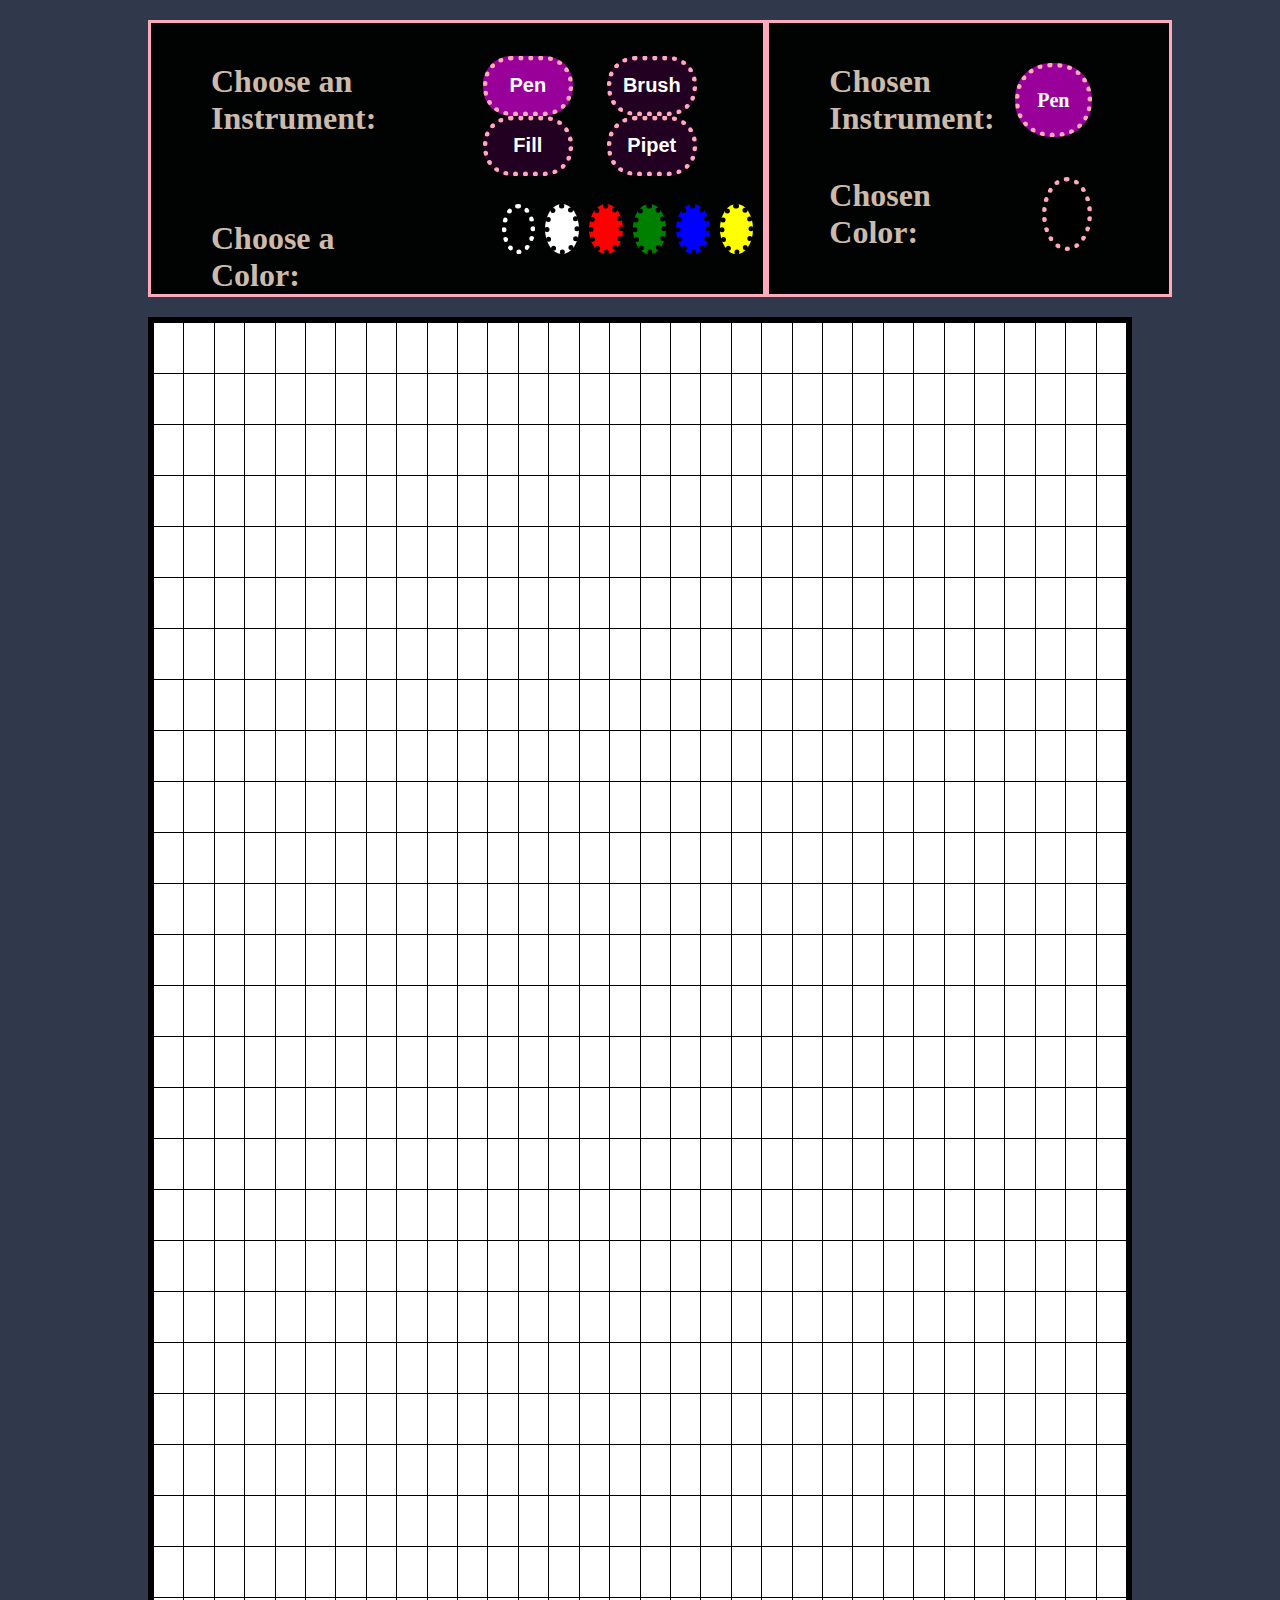
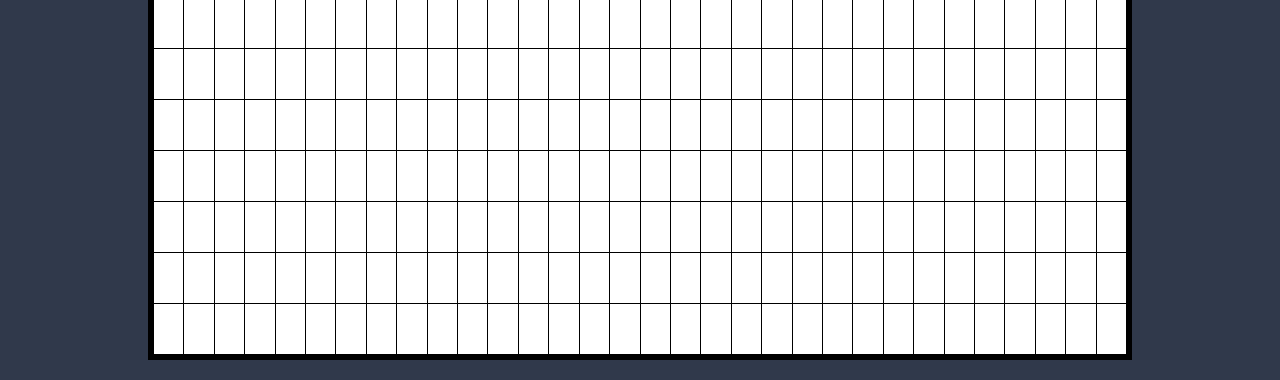
<file: webPaint/v1.0 (expanded)/index.html>
<!DOCTYPE html>
<html>
<head>
	<link rel="stylesheet" href="style.css">
  <script src="script.js"></script>
</head>
<body>
<div id="d0">
	<div id="d.row">
		<div id="d1">
		<div class="i.row">
			<h1>Choose an Instrument:</h1>
			<div id="instruments">
				<button
				id="Pen"
				onclick="Instrument.setInstrument('Pen')"
				class="Active">
					Pen
				</button>
				<button
				id="Brush"
				onclick="Instrument.setInstrument('Brush')"
				class="notActive">
					Brush
				</button>
				<button
				id="Fill"
				onclick="Instrument.setInstrument('Fill')"
				class="notActive">
					Fill
				</button>
				<button
				id="Pipet"
				onclick="Instrument.setInstrument('Pipet')"
				class="notActive">
					Pipet
				</button>
			</div>
		</div>
		<br>
		<div class="i.row">
			<h1>Choose a Color:</h1>
			<div id="palitra">
				<div class="color" 
					onclick="Instrument.setColor('black')" 
					style="background-color: black; border: 5px dotted white;"></div>
				<div class="color" 
					onclick="Instrument.setColor('white')" 
					style="background-color: white"></div>
				<div class="color" 
					onclick="Instrument.setColor('red')" 
					style="background-color: red"></div>
				<div class="color" 
					onclick="Instrument.setColor('green')" 
					style="background-color: green"></div>
				<div class="color" 
					onclick="Instrument.setColor('blue')" 
					style="background-color: blue"></div>
				<div class="color" 
					onclick="Instrument.setColor('yellow')" 
					style="background-color: yellow"></div>	
			</div>
		</div>
		</div>
		<div id="d2">
			<div id="indicators">
				<div class="i.col">
					<h1>Chosen Instrument:</h1>
					<span id="usingInstrument">Pen</span>
				</div>
				<div class="i.col">
					<h1>Chosen Color:</h1>
					<div style="background-color: black;" id="usingColor"></div>
				</div>
			</div>
		</div>
	</div>
</div>
	<div id="art">
		<div class="row">
			<div class="pixel" 
			onclick="Touch(this)" 
			style="background-color: white"></div>
			<div class="pixel" 
			onclick="Touch(this)" 
			style="background-color: white"></div>
			<div class="pixel" 
			onclick="Touch(this)" 
			style="background-color: white"></div>
			<div class="pixel" 
			onclick="Touch(this)" 
			style="background-color: white"></div>
			<div class="pixel" 
			onclick="Touch(this)" 
			style="background-color: white"></div>
			<div class="pixel" 
			onclick="Touch(this)" 
			style="background-color: white"></div>
			<div class="pixel" 
			onclick="Touch(this)" 
			style="background-color: white"></div>
			<div class="pixel" 
			onclick="Touch(this)" 
			style="background-color: white"></div>
			<div class="pixel" 
			onclick="Touch(this)" 
			style="background-color: white"></div>
			<div class="pixel" 
			onclick="Touch(this)" 
			style="background-color: white"></div>
			<div class="pixel" 
			onclick="Touch(this)" 
			style="background-color: white"></div>
			<div class="pixel" 
			onclick="Touch(this)" 
			style="background-color: white"></div>
			<div class="pixel" 
			onclick="Touch(this)" 
			style="background-color: white"></div>
			<div class="pixel" 
			onclick="Touch(this)" 
			style="background-color: white"></div>
			<div class="pixel" 
			onclick="Touch(this)" 
			style="background-color: white"></div>
			<div class="pixel" 
			onclick="Touch(this)" 
			style="background-color: white"></div>
			<div class="pixel" 
			onclick="Touch(this)" 
			style="background-color: white"></div>
			<div class="pixel" 
			onclick="Touch(this)" 
			style="background-color: white"></div>
			<div class="pixel" 
			onclick="Touch(this)" 
			style="background-color: white"></div>
			<div class="pixel" 
			onclick="Touch(this)" 
			style="background-color: white"></div>
			<div class="pixel" 
			onclick="Touch(this)" 
			style="background-color: white"></div>
			<div class="pixel" 
			onclick="Touch(this)" 
			style="background-color: white"></div>
			<div class="pixel" 
			onclick="Touch(this)" 
			style="background-color: white"></div>
			<div class="pixel" 
			onclick="Touch(this)" 
			style="background-color: white"></div>
			<div class="pixel" 
			onclick="Touch(this)" 
			style="background-color: white"></div>
			<div class="pixel" 
			onclick="Touch(this)" 
			style="background-color: white"></div>
			<div class="pixel" 
			onclick="Touch(this)" 
			style="background-color: white"></div>
			<div class="pixel" 
			onclick="Touch(this)" 
			style="background-color: white"></div>
			<div class="pixel" 
			onclick="Touch(this)" 
			style="background-color: white"></div>
			<div class="pixel" 
			onclick="Touch(this)" 
			style="background-color: white"></div>
			<div class="pixel" 
			onclick="Touch(this)" 
			style="background-color: white"></div>
			<div class="pixel" 
			onclick="Touch(this)" 
			style="background-color: white"></div>
		</div>
		<div class="row">
			<div class="pixel" 
			onclick="Touch(this)" 
			style="background-color: white"></div>
			<div class="pixel" 
			onclick="Touch(this)" 
			style="background-color: white"></div>
			<div class="pixel" 
			onclick="Touch(this)" 
			style="background-color: white"></div>
			<div class="pixel" 
			onclick="Touch(this)" 
			style="background-color: white"></div>
			<div class="pixel" 
			onclick="Touch(this)" 
			style="background-color: white"></div>
			<div class="pixel" 
			onclick="Touch(this)" 
			style="background-color: white"></div>
			<div class="pixel" 
			onclick="Touch(this)" 
			style="background-color: white"></div>
			<div class="pixel" 
			onclick="Touch(this)" 
			style="background-color: white"></div>
			<div class="pixel" 
			onclick="Touch(this)" 
			style="background-color: white"></div>
			<div class="pixel" 
			onclick="Touch(this)" 
			style="background-color: white"></div>
			<div class="pixel" 
			onclick="Touch(this)" 
			style="background-color: white"></div>
			<div class="pixel" 
			onclick="Touch(this)" 
			style="background-color: white"></div>
			<div class="pixel" 
			onclick="Touch(this)" 
			style="background-color: white"></div>
			<div class="pixel" 
			onclick="Touch(this)" 
			style="background-color: white"></div>
			<div class="pixel" 
			onclick="Touch(this)" 
			style="background-color: white"></div>
			<div class="pixel" 
			onclick="Touch(this)" 
			style="background-color: white"></div>
			<div class="pixel" 
			onclick="Touch(this)" 
			style="background-color: white"></div>
			<div class="pixel" 
			onclick="Touch(this)" 
			style="background-color: white"></div>
			<div class="pixel" 
			onclick="Touch(this)" 
			style="background-color: white"></div>
			<div class="pixel" 
			onclick="Touch(this)" 
			style="background-color: white"></div>
			<div class="pixel" 
			onclick="Touch(this)" 
			style="background-color: white"></div>
			<div class="pixel" 
			onclick="Touch(this)" 
			style="background-color: white"></div>
			<div class="pixel" 
			onclick="Touch(this)" 
			style="background-color: white"></div>
			<div class="pixel" 
			onclick="Touch(this)" 
			style="background-color: white"></div>
			<div class="pixel" 
			onclick="Touch(this)" 
			style="background-color: white"></div>
			<div class="pixel" 
			onclick="Touch(this)" 
			style="background-color: white"></div>
			<div class="pixel" 
			onclick="Touch(this)" 
			style="background-color: white"></div>
			<div class="pixel" 
			onclick="Touch(this)" 
			style="background-color: white"></div>
			<div class="pixel" 
			onclick="Touch(this)" 
			style="background-color: white"></div>
			<div class="pixel" 
			onclick="Touch(this)" 
			style="background-color: white"></div>
			<div class="pixel" 
			onclick="Touch(this)" 
			style="background-color: white"></div>
			<div class="pixel" 
			onclick="Touch(this)" 
			style="background-color: white"></div>
		</div>
		<div class="row">
			<div class="pixel" 
			onclick="Touch(this)" 
			style="background-color: white"></div>
			<div class="pixel" 
			onclick="Touch(this)" 
			style="background-color: white"></div>
			<div class="pixel" 
			onclick="Touch(this)" 
			style="background-color: white"></div>
			<div class="pixel" 
			onclick="Touch(this)" 
			style="background-color: white"></div>
			<div class="pixel" 
			onclick="Touch(this)" 
			style="background-color: white"></div>
			<div class="pixel" 
			onclick="Touch(this)" 
			style="background-color: white"></div>
			<div class="pixel" 
			onclick="Touch(this)" 
			style="background-color: white"></div>
			<div class="pixel" 
			onclick="Touch(this)" 
			style="background-color: white"></div>
			<div class="pixel" 
			onclick="Touch(this)" 
			style="background-color: white"></div>
			<div class="pixel" 
			onclick="Touch(this)" 
			style="background-color: white"></div>
			<div class="pixel" 
			onclick="Touch(this)" 
			style="background-color: white"></div>
			<div class="pixel" 
			onclick="Touch(this)" 
			style="background-color: white"></div>
			<div class="pixel" 
			onclick="Touch(this)" 
			style="background-color: white"></div>
			<div class="pixel" 
			onclick="Touch(this)" 
			style="background-color: white"></div>
			<div class="pixel" 
			onclick="Touch(this)" 
			style="background-color: white"></div>
			<div class="pixel" 
			onclick="Touch(this)" 
			style="background-color: white"></div>
			<div class="pixel" 
			onclick="Touch(this)" 
			style="background-color: white"></div>
			<div class="pixel" 
			onclick="Touch(this)" 
			style="background-color: white"></div>
			<div class="pixel" 
			onclick="Touch(this)" 
			style="background-color: white"></div>
			<div class="pixel" 
			onclick="Touch(this)" 
			style="background-color: white"></div>
			<div class="pixel" 
			onclick="Touch(this)" 
			style="background-color: white"></div>
			<div class="pixel" 
			onclick="Touch(this)" 
			style="background-color: white"></div>
			<div class="pixel" 
			onclick="Touch(this)" 
			style="background-color: white"></div>
			<div class="pixel" 
			onclick="Touch(this)" 
			style="background-color: white"></div>
			<div class="pixel" 
			onclick="Touch(this)" 
			style="background-color: white"></div>
			<div class="pixel" 
			onclick="Touch(this)" 
			style="background-color: white"></div>
			<div class="pixel" 
			onclick="Touch(this)" 
			style="background-color: white"></div>
			<div class="pixel" 
			onclick="Touch(this)" 
			style="background-color: white"></div>
			<div class="pixel" 
			onclick="Touch(this)" 
			style="background-color: white"></div>
			<div class="pixel" 
			onclick="Touch(this)" 
			style="background-color: white"></div>
			<div class="pixel" 
			onclick="Touch(this)" 
			style="background-color: white"></div>
			<div class="pixel" 
			onclick="Touch(this)" 
			style="background-color: white"></div>
		</div>
		<div class="row">
			<div class="pixel" 
			onclick="Touch(this)" 
			style="background-color: white"></div>
			<div class="pixel" 
			onclick="Touch(this)" 
			style="background-color: white"></div>
			<div class="pixel" 
			onclick="Touch(this)" 
			style="background-color: white"></div>
			<div class="pixel" 
			onclick="Touch(this)" 
			style="background-color: white"></div>
			<div class="pixel" 
			onclick="Touch(this)" 
			style="background-color: white"></div>
			<div class="pixel" 
			onclick="Touch(this)" 
			style="background-color: white"></div>
			<div class="pixel" 
			onclick="Touch(this)" 
			style="background-color: white"></div>
			<div class="pixel" 
			onclick="Touch(this)" 
			style="background-color: white"></div>
			<div class="pixel" 
			onclick="Touch(this)" 
			style="background-color: white"></div>
			<div class="pixel" 
			onclick="Touch(this)" 
			style="background-color: white"></div>
			<div class="pixel" 
			onclick="Touch(this)" 
			style="background-color: white"></div>
			<div class="pixel" 
			onclick="Touch(this)" 
			style="background-color: white"></div>
			<div class="pixel" 
			onclick="Touch(this)" 
			style="background-color: white"></div>
			<div class="pixel" 
			onclick="Touch(this)" 
			style="background-color: white"></div>
			<div class="pixel" 
			onclick="Touch(this)" 
			style="background-color: white"></div>
			<div class="pixel" 
			onclick="Touch(this)" 
			style="background-color: white"></div>
			<div class="pixel" 
			onclick="Touch(this)" 
			style="background-color: white"></div>
			<div class="pixel" 
			onclick="Touch(this)" 
			style="background-color: white"></div>
			<div class="pixel" 
			onclick="Touch(this)" 
			style="background-color: white"></div>
			<div class="pixel" 
			onclick="Touch(this)" 
			style="background-color: white"></div>
			<div class="pixel" 
			onclick="Touch(this)" 
			style="background-color: white"></div>
			<div class="pixel" 
			onclick="Touch(this)" 
			style="background-color: white"></div>
			<div class="pixel" 
			onclick="Touch(this)" 
			style="background-color: white"></div>
			<div class="pixel" 
			onclick="Touch(this)" 
			style="background-color: white"></div>
			<div class="pixel" 
			onclick="Touch(this)" 
			style="background-color: white"></div>
			<div class="pixel" 
			onclick="Touch(this)" 
			style="background-color: white"></div>
			<div class="pixel" 
			onclick="Touch(this)" 
			style="background-color: white"></div>
			<div class="pixel" 
			onclick="Touch(this)" 
			style="background-color: white"></div>
			<div class="pixel" 
			onclick="Touch(this)" 
			style="background-color: white"></div>
			<div class="pixel" 
			onclick="Touch(this)" 
			style="background-color: white"></div>
			<div class="pixel" 
			onclick="Touch(this)" 
			style="background-color: white"></div>
			<div class="pixel" 
			onclick="Touch(this)" 
			style="background-color: white"></div>
		</div>
		<div class="row">
			<div class="pixel" 
			onclick="Touch(this)" 
			style="background-color: white"></div>
			<div class="pixel" 
			onclick="Touch(this)" 
			style="background-color: white"></div>
			<div class="pixel" 
			onclick="Touch(this)" 
			style="background-color: white"></div>
			<div class="pixel" 
			onclick="Touch(this)" 
			style="background-color: white"></div>
			<div class="pixel" 
			onclick="Touch(this)" 
			style="background-color: white"></div>
			<div class="pixel" 
			onclick="Touch(this)" 
			style="background-color: white"></div>
			<div class="pixel" 
			onclick="Touch(this)" 
			style="background-color: white"></div>
			<div class="pixel" 
			onclick="Touch(this)" 
			style="background-color: white"></div>
			<div class="pixel" 
			onclick="Touch(this)" 
			style="background-color: white"></div>
			<div class="pixel" 
			onclick="Touch(this)" 
			style="background-color: white"></div>
			<div class="pixel" 
			onclick="Touch(this)" 
			style="background-color: white"></div>
			<div class="pixel" 
			onclick="Touch(this)" 
			style="background-color: white"></div>
			<div class="pixel" 
			onclick="Touch(this)" 
			style="background-color: white"></div>
			<div class="pixel" 
			onclick="Touch(this)" 
			style="background-color: white"></div>
			<div class="pixel" 
			onclick="Touch(this)" 
			style="background-color: white"></div>
			<div class="pixel" 
			onclick="Touch(this)" 
			style="background-color: white"></div>
			<div class="pixel" 
			onclick="Touch(this)" 
			style="background-color: white"></div>
			<div class="pixel" 
			onclick="Touch(this)" 
			style="background-color: white"></div>
			<div class="pixel" 
			onclick="Touch(this)" 
			style="background-color: white"></div>
			<div class="pixel" 
			onclick="Touch(this)" 
			style="background-color: white"></div>
			<div class="pixel" 
			onclick="Touch(this)" 
			style="background-color: white"></div>
			<div class="pixel" 
			onclick="Touch(this)" 
			style="background-color: white"></div>
			<div class="pixel" 
			onclick="Touch(this)" 
			style="background-color: white"></div>
			<div class="pixel" 
			onclick="Touch(this)" 
			style="background-color: white"></div>
			<div class="pixel" 
			onclick="Touch(this)" 
			style="background-color: white"></div>
			<div class="pixel" 
			onclick="Touch(this)" 
			style="background-color: white"></div>
			<div class="pixel" 
			onclick="Touch(this)" 
			style="background-color: white"></div>
			<div class="pixel" 
			onclick="Touch(this)" 
			style="background-color: white"></div>
			<div class="pixel" 
			onclick="Touch(this)" 
			style="background-color: white"></div>
			<div class="pixel" 
			onclick="Touch(this)" 
			style="background-color: white"></div>
			<div class="pixel" 
			onclick="Touch(this)" 
			style="background-color: white"></div>
			<div class="pixel" 
			onclick="Touch(this)" 
			style="background-color: white"></div>
		</div>
		<div class="row">
			<div class="pixel" 
			onclick="Touch(this)" 
			style="background-color: white"></div>
			<div class="pixel" 
			onclick="Touch(this)" 
			style="background-color: white"></div>
			<div class="pixel" 
			onclick="Touch(this)" 
			style="background-color: white"></div>
			<div class="pixel" 
			onclick="Touch(this)" 
			style="background-color: white"></div>
			<div class="pixel" 
			onclick="Touch(this)" 
			style="background-color: white"></div>
			<div class="pixel" 
			onclick="Touch(this)" 
			style="background-color: white"></div>
			<div class="pixel" 
			onclick="Touch(this)" 
			style="background-color: white"></div>
			<div class="pixel" 
			onclick="Touch(this)" 
			style="background-color: white"></div>
			<div class="pixel" 
			onclick="Touch(this)" 
			style="background-color: white"></div>
			<div class="pixel" 
			onclick="Touch(this)" 
			style="background-color: white"></div>
			<div class="pixel" 
			onclick="Touch(this)" 
			style="background-color: white"></div>
			<div class="pixel" 
			onclick="Touch(this)" 
			style="background-color: white"></div>
			<div class="pixel" 
			onclick="Touch(this)" 
			style="background-color: white"></div>
			<div class="pixel" 
			onclick="Touch(this)" 
			style="background-color: white"></div>
			<div class="pixel" 
			onclick="Touch(this)" 
			style="background-color: white"></div>
			<div class="pixel" 
			onclick="Touch(this)" 
			style="background-color: white"></div>
			<div class="pixel" 
			onclick="Touch(this)" 
			style="background-color: white"></div>
			<div class="pixel" 
			onclick="Touch(this)" 
			style="background-color: white"></div>
			<div class="pixel" 
			onclick="Touch(this)" 
			style="background-color: white"></div>
			<div class="pixel" 
			onclick="Touch(this)" 
			style="background-color: white"></div>
			<div class="pixel" 
			onclick="Touch(this)" 
			style="background-color: white"></div>
			<div class="pixel" 
			onclick="Touch(this)" 
			style="background-color: white"></div>
			<div class="pixel" 
			onclick="Touch(this)" 
			style="background-color: white"></div>
			<div class="pixel" 
			onclick="Touch(this)" 
			style="background-color: white"></div>
			<div class="pixel" 
			onclick="Touch(this)" 
			style="background-color: white"></div>
			<div class="pixel" 
			onclick="Touch(this)" 
			style="background-color: white"></div>
			<div class="pixel" 
			onclick="Touch(this)" 
			style="background-color: white"></div>
			<div class="pixel" 
			onclick="Touch(this)" 
			style="background-color: white"></div>
			<div class="pixel" 
			onclick="Touch(this)" 
			style="background-color: white"></div>
			<div class="pixel" 
			onclick="Touch(this)" 
			style="background-color: white"></div>
			<div class="pixel" 
			onclick="Touch(this)" 
			style="background-color: white"></div>
			<div class="pixel" 
			onclick="Touch(this)" 
			style="background-color: white"></div>
		</div>
		<div class="row">
			<div class="pixel" 
			onclick="Touch(this)" 
			style="background-color: white"></div>
			<div class="pixel" 
			onclick="Touch(this)" 
			style="background-color: white"></div>
			<div class="pixel" 
			onclick="Touch(this)" 
			style="background-color: white"></div>
			<div class="pixel" 
			onclick="Touch(this)" 
			style="background-color: white"></div>
			<div class="pixel" 
			onclick="Touch(this)" 
			style="background-color: white"></div>
			<div class="pixel" 
			onclick="Touch(this)" 
			style="background-color: white"></div>
			<div class="pixel" 
			onclick="Touch(this)" 
			style="background-color: white"></div>
			<div class="pixel" 
			onclick="Touch(this)" 
			style="background-color: white"></div>
			<div class="pixel" 
			onclick="Touch(this)" 
			style="background-color: white"></div>
			<div class="pixel" 
			onclick="Touch(this)" 
			style="background-color: white"></div>
			<div class="pixel" 
			onclick="Touch(this)" 
			style="background-color: white"></div>
			<div class="pixel" 
			onclick="Touch(this)" 
			style="background-color: white"></div>
			<div class="pixel" 
			onclick="Touch(this)" 
			style="background-color: white"></div>
			<div class="pixel" 
			onclick="Touch(this)" 
			style="background-color: white"></div>
			<div class="pixel" 
			onclick="Touch(this)" 
			style="background-color: white"></div>
			<div class="pixel" 
			onclick="Touch(this)" 
			style="background-color: white"></div>
			<div class="pixel" 
			onclick="Touch(this)" 
			style="background-color: white"></div>
			<div class="pixel" 
			onclick="Touch(this)" 
			style="background-color: white"></div>
			<div class="pixel" 
			onclick="Touch(this)" 
			style="background-color: white"></div>
			<div class="pixel" 
			onclick="Touch(this)" 
			style="background-color: white"></div>
			<div class="pixel" 
			onclick="Touch(this)" 
			style="background-color: white"></div>
			<div class="pixel" 
			onclick="Touch(this)" 
			style="background-color: white"></div>
			<div class="pixel" 
			onclick="Touch(this)" 
			style="background-color: white"></div>
			<div class="pixel" 
			onclick="Touch(this)" 
			style="background-color: white"></div>
			<div class="pixel" 
			onclick="Touch(this)" 
			style="background-color: white"></div>
			<div class="pixel" 
			onclick="Touch(this)" 
			style="background-color: white"></div>
			<div class="pixel" 
			onclick="Touch(this)" 
			style="background-color: white"></div>
			<div class="pixel" 
			onclick="Touch(this)" 
			style="background-color: white"></div>
			<div class="pixel" 
			onclick="Touch(this)" 
			style="background-color: white"></div>
			<div class="pixel" 
			onclick="Touch(this)" 
			style="background-color: white"></div>
			<div class="pixel" 
			onclick="Touch(this)" 
			style="background-color: white"></div>
			<div class="pixel" 
			onclick="Touch(this)" 
			style="background-color: white"></div>
		</div>
		<div class="row">
			<div class="pixel" 
			onclick="Touch(this)" 
			style="background-color: white"></div>
			<div class="pixel" 
			onclick="Touch(this)" 
			style="background-color: white"></div>
			<div class="pixel" 
			onclick="Touch(this)" 
			style="background-color: white"></div>
			<div class="pixel" 
			onclick="Touch(this)" 
			style="background-color: white"></div>
			<div class="pixel" 
			onclick="Touch(this)" 
			style="background-color: white"></div>
			<div class="pixel" 
			onclick="Touch(this)" 
			style="background-color: white"></div>
			<div class="pixel" 
			onclick="Touch(this)" 
			style="background-color: white"></div>
			<div class="pixel" 
			onclick="Touch(this)" 
			style="background-color: white"></div>
			<div class="pixel" 
			onclick="Touch(this)" 
			style="background-color: white"></div>
			<div class="pixel" 
			onclick="Touch(this)" 
			style="background-color: white"></div>
			<div class="pixel" 
			onclick="Touch(this)" 
			style="background-color: white"></div>
			<div class="pixel" 
			onclick="Touch(this)" 
			style="background-color: white"></div>
			<div class="pixel" 
			onclick="Touch(this)" 
			style="background-color: white"></div>
			<div class="pixel" 
			onclick="Touch(this)" 
			style="background-color: white"></div>
			<div class="pixel" 
			onclick="Touch(this)" 
			style="background-color: white"></div>
			<div class="pixel" 
			onclick="Touch(this)" 
			style="background-color: white"></div>
			<div class="pixel" 
			onclick="Touch(this)" 
			style="background-color: white"></div>
			<div class="pixel" 
			onclick="Touch(this)" 
			style="background-color: white"></div>
			<div class="pixel" 
			onclick="Touch(this)" 
			style="background-color: white"></div>
			<div class="pixel" 
			onclick="Touch(this)" 
			style="background-color: white"></div>
			<div class="pixel" 
			onclick="Touch(this)" 
			style="background-color: white"></div>
			<div class="pixel" 
			onclick="Touch(this)" 
			style="background-color: white"></div>
			<div class="pixel" 
			onclick="Touch(this)" 
			style="background-color: white"></div>
			<div class="pixel" 
			onclick="Touch(this)" 
			style="background-color: white"></div>
			<div class="pixel" 
			onclick="Touch(this)" 
			style="background-color: white"></div>
			<div class="pixel" 
			onclick="Touch(this)" 
			style="background-color: white"></div>
			<div class="pixel" 
			onclick="Touch(this)" 
			style="background-color: white"></div>
			<div class="pixel" 
			onclick="Touch(this)" 
			style="background-color: white"></div>
			<div class="pixel" 
			onclick="Touch(this)" 
			style="background-color: white"></div>
			<div class="pixel" 
			onclick="Touch(this)" 
			style="background-color: white"></div>
			<div class="pixel" 
			onclick="Touch(this)" 
			style="background-color: white"></div>
			<div class="pixel" 
			onclick="Touch(this)" 
			style="background-color: white"></div>
		</div>
		<div class="row">
			<div class="pixel" 
			onclick="Touch(this)" 
			style="background-color: white"></div>
			<div class="pixel" 
			onclick="Touch(this)" 
			style="background-color: white"></div>
			<div class="pixel" 
			onclick="Touch(this)" 
			style="background-color: white"></div>
			<div class="pixel" 
			onclick="Touch(this)" 
			style="background-color: white"></div>
			<div class="pixel" 
			onclick="Touch(this)" 
			style="background-color: white"></div>
			<div class="pixel" 
			onclick="Touch(this)" 
			style="background-color: white"></div>
			<div class="pixel" 
			onclick="Touch(this)" 
			style="background-color: white"></div>
			<div class="pixel" 
			onclick="Touch(this)" 
			style="background-color: white"></div>
			<div class="pixel" 
			onclick="Touch(this)" 
			style="background-color: white"></div>
			<div class="pixel" 
			onclick="Touch(this)" 
			style="background-color: white"></div>
			<div class="pixel" 
			onclick="Touch(this)" 
			style="background-color: white"></div>
			<div class="pixel" 
			onclick="Touch(this)" 
			style="background-color: white"></div>
			<div class="pixel" 
			onclick="Touch(this)" 
			style="background-color: white"></div>
			<div class="pixel" 
			onclick="Touch(this)" 
			style="background-color: white"></div>
			<div class="pixel" 
			onclick="Touch(this)" 
			style="background-color: white"></div>
			<div class="pixel" 
			onclick="Touch(this)" 
			style="background-color: white"></div>
			<div class="pixel" 
			onclick="Touch(this)" 
			style="background-color: white"></div>
			<div class="pixel" 
			onclick="Touch(this)" 
			style="background-color: white"></div>
			<div class="pixel" 
			onclick="Touch(this)" 
			style="background-color: white"></div>
			<div class="pixel" 
			onclick="Touch(this)" 
			style="background-color: white"></div>
			<div class="pixel" 
			onclick="Touch(this)" 
			style="background-color: white"></div>
			<div class="pixel" 
			onclick="Touch(this)" 
			style="background-color: white"></div>
			<div class="pixel" 
			onclick="Touch(this)" 
			style="background-color: white"></div>
			<div class="pixel" 
			onclick="Touch(this)" 
			style="background-color: white"></div>
			<div class="pixel" 
			onclick="Touch(this)" 
			style="background-color: white"></div>
			<div class="pixel" 
			onclick="Touch(this)" 
			style="background-color: white"></div>
			<div class="pixel" 
			onclick="Touch(this)" 
			style="background-color: white"></div>
			<div class="pixel" 
			onclick="Touch(this)" 
			style="background-color: white"></div>
			<div class="pixel" 
			onclick="Touch(this)" 
			style="background-color: white"></div>
			<div class="pixel" 
			onclick="Touch(this)" 
			style="background-color: white"></div>
			<div class="pixel" 
			onclick="Touch(this)" 
			style="background-color: white"></div>
			<div class="pixel" 
			onclick="Touch(this)" 
			style="background-color: white"></div>
		</div>
		<div class="row">
			<div class="pixel" 
			onclick="Touch(this)" 
			style="background-color: white"></div>
			<div class="pixel" 
			onclick="Touch(this)" 
			style="background-color: white"></div>
			<div class="pixel" 
			onclick="Touch(this)" 
			style="background-color: white"></div>
			<div class="pixel" 
			onclick="Touch(this)" 
			style="background-color: white"></div>
			<div class="pixel" 
			onclick="Touch(this)" 
			style="background-color: white"></div>
			<div class="pixel" 
			onclick="Touch(this)" 
			style="background-color: white"></div>
			<div class="pixel" 
			onclick="Touch(this)" 
			style="background-color: white"></div>
			<div class="pixel" 
			onclick="Touch(this)" 
			style="background-color: white"></div>
			<div class="pixel" 
			onclick="Touch(this)" 
			style="background-color: white"></div>
			<div class="pixel" 
			onclick="Touch(this)" 
			style="background-color: white"></div>
			<div class="pixel" 
			onclick="Touch(this)" 
			style="background-color: white"></div>
			<div class="pixel" 
			onclick="Touch(this)" 
			style="background-color: white"></div>
			<div class="pixel" 
			onclick="Touch(this)" 
			style="background-color: white"></div>
			<div class="pixel" 
			onclick="Touch(this)" 
			style="background-color: white"></div>
			<div class="pixel" 
			onclick="Touch(this)" 
			style="background-color: white"></div>
			<div class="pixel" 
			onclick="Touch(this)" 
			style="background-color: white"></div>
			<div class="pixel" 
			onclick="Touch(this)" 
			style="background-color: white"></div>
			<div class="pixel" 
			onclick="Touch(this)" 
			style="background-color: white"></div>
			<div class="pixel" 
			onclick="Touch(this)" 
			style="background-color: white"></div>
			<div class="pixel" 
			onclick="Touch(this)" 
			style="background-color: white"></div>
			<div class="pixel" 
			onclick="Touch(this)" 
			style="background-color: white"></div>
			<div class="pixel" 
			onclick="Touch(this)" 
			style="background-color: white"></div>
			<div class="pixel" 
			onclick="Touch(this)" 
			style="background-color: white"></div>
			<div class="pixel" 
			onclick="Touch(this)" 
			style="background-color: white"></div>
			<div class="pixel" 
			onclick="Touch(this)" 
			style="background-color: white"></div>
			<div class="pixel" 
			onclick="Touch(this)" 
			style="background-color: white"></div>
			<div class="pixel" 
			onclick="Touch(this)" 
			style="background-color: white"></div>
			<div class="pixel" 
			onclick="Touch(this)" 
			style="background-color: white"></div>
			<div class="pixel" 
			onclick="Touch(this)" 
			style="background-color: white"></div>
			<div class="pixel" 
			onclick="Touch(this)" 
			style="background-color: white"></div>
			<div class="pixel" 
			onclick="Touch(this)" 
			style="background-color: white"></div>
			<div class="pixel" 
			onclick="Touch(this)" 
			style="background-color: white"></div>
		</div>
		<div class="row">
			<div class="pixel" 
			onclick="Touch(this)" 
			style="background-color: white"></div>
			<div class="pixel" 
			onclick="Touch(this)" 
			style="background-color: white"></div>
			<div class="pixel" 
			onclick="Touch(this)" 
			style="background-color: white"></div>
			<div class="pixel" 
			onclick="Touch(this)" 
			style="background-color: white"></div>
			<div class="pixel" 
			onclick="Touch(this)" 
			style="background-color: white"></div>
			<div class="pixel" 
			onclick="Touch(this)" 
			style="background-color: white"></div>
			<div class="pixel" 
			onclick="Touch(this)" 
			style="background-color: white"></div>
			<div class="pixel" 
			onclick="Touch(this)" 
			style="background-color: white"></div>
			<div class="pixel" 
			onclick="Touch(this)" 
			style="background-color: white"></div>
			<div class="pixel" 
			onclick="Touch(this)" 
			style="background-color: white"></div>
			<div class="pixel" 
			onclick="Touch(this)" 
			style="background-color: white"></div>
			<div class="pixel" 
			onclick="Touch(this)" 
			style="background-color: white"></div>
			<div class="pixel" 
			onclick="Touch(this)" 
			style="background-color: white"></div>
			<div class="pixel" 
			onclick="Touch(this)" 
			style="background-color: white"></div>
			<div class="pixel" 
			onclick="Touch(this)" 
			style="background-color: white"></div>
			<div class="pixel" 
			onclick="Touch(this)" 
			style="background-color: white"></div>
			<div class="pixel" 
			onclick="Touch(this)" 
			style="background-color: white"></div>
			<div class="pixel" 
			onclick="Touch(this)" 
			style="background-color: white"></div>
			<div class="pixel" 
			onclick="Touch(this)" 
			style="background-color: white"></div>
			<div class="pixel" 
			onclick="Touch(this)" 
			style="background-color: white"></div>
			<div class="pixel" 
			onclick="Touch(this)" 
			style="background-color: white"></div>
			<div class="pixel" 
			onclick="Touch(this)" 
			style="background-color: white"></div>
			<div class="pixel" 
			onclick="Touch(this)" 
			style="background-color: white"></div>
			<div class="pixel" 
			onclick="Touch(this)" 
			style="background-color: white"></div>
			<div class="pixel" 
			onclick="Touch(this)" 
			style="background-color: white"></div>
			<div class="pixel" 
			onclick="Touch(this)" 
			style="background-color: white"></div>
			<div class="pixel" 
			onclick="Touch(this)" 
			style="background-color: white"></div>
			<div class="pixel" 
			onclick="Touch(this)" 
			style="background-color: white"></div>
			<div class="pixel" 
			onclick="Touch(this)" 
			style="background-color: white"></div>
			<div class="pixel" 
			onclick="Touch(this)" 
			style="background-color: white"></div>
			<div class="pixel" 
			onclick="Touch(this)" 
			style="background-color: white"></div>
			<div class="pixel" 
			onclick="Touch(this)" 
			style="background-color: white"></div>
		</div>
		<div class="row">
			<div class="pixel" 
			onclick="Touch(this)" 
			style="background-color: white"></div>
			<div class="pixel" 
			onclick="Touch(this)" 
			style="background-color: white"></div>
			<div class="pixel" 
			onclick="Touch(this)" 
			style="background-color: white"></div>
			<div class="pixel" 
			onclick="Touch(this)" 
			style="background-color: white"></div>
			<div class="pixel" 
			onclick="Touch(this)" 
			style="background-color: white"></div>
			<div class="pixel" 
			onclick="Touch(this)" 
			style="background-color: white"></div>
			<div class="pixel" 
			onclick="Touch(this)" 
			style="background-color: white"></div>
			<div class="pixel" 
			onclick="Touch(this)" 
			style="background-color: white"></div>
			<div class="pixel" 
			onclick="Touch(this)" 
			style="background-color: white"></div>
			<div class="pixel" 
			onclick="Touch(this)" 
			style="background-color: white"></div>
			<div class="pixel" 
			onclick="Touch(this)" 
			style="background-color: white"></div>
			<div class="pixel" 
			onclick="Touch(this)" 
			style="background-color: white"></div>
			<div class="pixel" 
			onclick="Touch(this)" 
			style="background-color: white"></div>
			<div class="pixel" 
			onclick="Touch(this)" 
			style="background-color: white"></div>
			<div class="pixel" 
			onclick="Touch(this)" 
			style="background-color: white"></div>
			<div class="pixel" 
			onclick="Touch(this)" 
			style="background-color: white"></div>
			<div class="pixel" 
			onclick="Touch(this)" 
			style="background-color: white"></div>
			<div class="pixel" 
			onclick="Touch(this)" 
			style="background-color: white"></div>
			<div class="pixel" 
			onclick="Touch(this)" 
			style="background-color: white"></div>
			<div class="pixel" 
			onclick="Touch(this)" 
			style="background-color: white"></div>
			<div class="pixel" 
			onclick="Touch(this)" 
			style="background-color: white"></div>
			<div class="pixel" 
			onclick="Touch(this)" 
			style="background-color: white"></div>
			<div class="pixel" 
			onclick="Touch(this)" 
			style="background-color: white"></div>
			<div class="pixel" 
			onclick="Touch(this)" 
			style="background-color: white"></div>
			<div class="pixel" 
			onclick="Touch(this)" 
			style="background-color: white"></div>
			<div class="pixel" 
			onclick="Touch(this)" 
			style="background-color: white"></div>
			<div class="pixel" 
			onclick="Touch(this)" 
			style="background-color: white"></div>
			<div class="pixel" 
			onclick="Touch(this)" 
			style="background-color: white"></div>
			<div class="pixel" 
			onclick="Touch(this)" 
			style="background-color: white"></div>
			<div class="pixel" 
			onclick="Touch(this)" 
			style="background-color: white"></div>
			<div class="pixel" 
			onclick="Touch(this)" 
			style="background-color: white"></div>
			<div class="pixel" 
			onclick="Touch(this)" 
			style="background-color: white"></div>
		</div>
		<div class="row">
			<div class="pixel" 
			onclick="Touch(this)" 
			style="background-color: white"></div>
			<div class="pixel" 
			onclick="Touch(this)" 
			style="background-color: white"></div>
			<div class="pixel" 
			onclick="Touch(this)" 
			style="background-color: white"></div>
			<div class="pixel" 
			onclick="Touch(this)" 
			style="background-color: white"></div>
			<div class="pixel" 
			onclick="Touch(this)" 
			style="background-color: white"></div>
			<div class="pixel" 
			onclick="Touch(this)" 
			style="background-color: white"></div>
			<div class="pixel" 
			onclick="Touch(this)" 
			style="background-color: white"></div>
			<div class="pixel" 
			onclick="Touch(this)" 
			style="background-color: white"></div>
			<div class="pixel" 
			onclick="Touch(this)" 
			style="background-color: white"></div>
			<div class="pixel" 
			onclick="Touch(this)" 
			style="background-color: white"></div>
			<div class="pixel" 
			onclick="Touch(this)" 
			style="background-color: white"></div>
			<div class="pixel" 
			onclick="Touch(this)" 
			style="background-color: white"></div>
			<div class="pixel" 
			onclick="Touch(this)" 
			style="background-color: white"></div>
			<div class="pixel" 
			onclick="Touch(this)" 
			style="background-color: white"></div>
			<div class="pixel" 
			onclick="Touch(this)" 
			style="background-color: white"></div>
			<div class="pixel" 
			onclick="Touch(this)" 
			style="background-color: white"></div>
			<div class="pixel" 
			onclick="Touch(this)" 
			style="background-color: white"></div>
			<div class="pixel" 
			onclick="Touch(this)" 
			style="background-color: white"></div>
			<div class="pixel" 
			onclick="Touch(this)" 
			style="background-color: white"></div>
			<div class="pixel" 
			onclick="Touch(this)" 
			style="background-color: white"></div>
			<div class="pixel" 
			onclick="Touch(this)" 
			style="background-color: white"></div>
			<div class="pixel" 
			onclick="Touch(this)" 
			style="background-color: white"></div>
			<div class="pixel" 
			onclick="Touch(this)" 
			style="background-color: white"></div>
			<div class="pixel" 
			onclick="Touch(this)" 
			style="background-color: white"></div>
			<div class="pixel" 
			onclick="Touch(this)" 
			style="background-color: white"></div>
			<div class="pixel" 
			onclick="Touch(this)" 
			style="background-color: white"></div>
			<div class="pixel" 
			onclick="Touch(this)" 
			style="background-color: white"></div>
			<div class="pixel" 
			onclick="Touch(this)" 
			style="background-color: white"></div>
			<div class="pixel" 
			onclick="Touch(this)" 
			style="background-color: white"></div>
			<div class="pixel" 
			onclick="Touch(this)" 
			style="background-color: white"></div>
			<div class="pixel" 
			onclick="Touch(this)" 
			style="background-color: white"></div>
			<div class="pixel" 
			onclick="Touch(this)" 
			style="background-color: white"></div>
		</div>
		<div class="row">
			<div class="pixel" 
			onclick="Touch(this)" 
			style="background-color: white"></div>
			<div class="pixel" 
			onclick="Touch(this)" 
			style="background-color: white"></div>
			<div class="pixel" 
			onclick="Touch(this)" 
			style="background-color: white"></div>
			<div class="pixel" 
			onclick="Touch(this)" 
			style="background-color: white"></div>
			<div class="pixel" 
			onclick="Touch(this)" 
			style="background-color: white"></div>
			<div class="pixel" 
			onclick="Touch(this)" 
			style="background-color: white"></div>
			<div class="pixel" 
			onclick="Touch(this)" 
			style="background-color: white"></div>
			<div class="pixel" 
			onclick="Touch(this)" 
			style="background-color: white"></div>
			<div class="pixel" 
			onclick="Touch(this)" 
			style="background-color: white"></div>
			<div class="pixel" 
			onclick="Touch(this)" 
			style="background-color: white"></div>
			<div class="pixel" 
			onclick="Touch(this)" 
			style="background-color: white"></div>
			<div class="pixel" 
			onclick="Touch(this)" 
			style="background-color: white"></div>
			<div class="pixel" 
			onclick="Touch(this)" 
			style="background-color: white"></div>
			<div class="pixel" 
			onclick="Touch(this)" 
			style="background-color: white"></div>
			<div class="pixel" 
			onclick="Touch(this)" 
			style="background-color: white"></div>
			<div class="pixel" 
			onclick="Touch(this)" 
			style="background-color: white"></div>
			<div class="pixel" 
			onclick="Touch(this)" 
			style="background-color: white"></div>
			<div class="pixel" 
			onclick="Touch(this)" 
			style="background-color: white"></div>
			<div class="pixel" 
			onclick="Touch(this)" 
			style="background-color: white"></div>
			<div class="pixel" 
			onclick="Touch(this)" 
			style="background-color: white"></div>
			<div class="pixel" 
			onclick="Touch(this)" 
			style="background-color: white"></div>
			<div class="pixel" 
			onclick="Touch(this)" 
			style="background-color: white"></div>
			<div class="pixel" 
			onclick="Touch(this)" 
			style="background-color: white"></div>
			<div class="pixel" 
			onclick="Touch(this)" 
			style="background-color: white"></div>
			<div class="pixel" 
			onclick="Touch(this)" 
			style="background-color: white"></div>
			<div class="pixel" 
			onclick="Touch(this)" 
			style="background-color: white"></div>
			<div class="pixel" 
			onclick="Touch(this)" 
			style="background-color: white"></div>
			<div class="pixel" 
			onclick="Touch(this)" 
			style="background-color: white"></div>
			<div class="pixel" 
			onclick="Touch(this)" 
			style="background-color: white"></div>
			<div class="pixel" 
			onclick="Touch(this)" 
			style="background-color: white"></div>
			<div class="pixel" 
			onclick="Touch(this)" 
			style="background-color: white"></div>
			<div class="pixel" 
			onclick="Touch(this)" 
			style="background-color: white"></div>
		</div>
		<div class="row">
			<div class="pixel" 
			onclick="Touch(this)" 
			style="background-color: white"></div>
			<div class="pixel" 
			onclick="Touch(this)" 
			style="background-color: white"></div>
			<div class="pixel" 
			onclick="Touch(this)" 
			style="background-color: white"></div>
			<div class="pixel" 
			onclick="Touch(this)" 
			style="background-color: white"></div>
			<div class="pixel" 
			onclick="Touch(this)" 
			style="background-color: white"></div>
			<div class="pixel" 
			onclick="Touch(this)" 
			style="background-color: white"></div>
			<div class="pixel" 
			onclick="Touch(this)" 
			style="background-color: white"></div>
			<div class="pixel" 
			onclick="Touch(this)" 
			style="background-color: white"></div>
			<div class="pixel" 
			onclick="Touch(this)" 
			style="background-color: white"></div>
			<div class="pixel" 
			onclick="Touch(this)" 
			style="background-color: white"></div>
			<div class="pixel" 
			onclick="Touch(this)" 
			style="background-color: white"></div>
			<div class="pixel" 
			onclick="Touch(this)" 
			style="background-color: white"></div>
			<div class="pixel" 
			onclick="Touch(this)" 
			style="background-color: white"></div>
			<div class="pixel" 
			onclick="Touch(this)" 
			style="background-color: white"></div>
			<div class="pixel" 
			onclick="Touch(this)" 
			style="background-color: white"></div>
			<div class="pixel" 
			onclick="Touch(this)" 
			style="background-color: white"></div>
			<div class="pixel" 
			onclick="Touch(this)" 
			style="background-color: white"></div>
			<div class="pixel" 
			onclick="Touch(this)" 
			style="background-color: white"></div>
			<div class="pixel" 
			onclick="Touch(this)" 
			style="background-color: white"></div>
			<div class="pixel" 
			onclick="Touch(this)" 
			style="background-color: white"></div>
			<div class="pixel" 
			onclick="Touch(this)" 
			style="background-color: white"></div>
			<div class="pixel" 
			onclick="Touch(this)" 
			style="background-color: white"></div>
			<div class="pixel" 
			onclick="Touch(this)" 
			style="background-color: white"></div>
			<div class="pixel" 
			onclick="Touch(this)" 
			style="background-color: white"></div>
			<div class="pixel" 
			onclick="Touch(this)" 
			style="background-color: white"></div>
			<div class="pixel" 
			onclick="Touch(this)" 
			style="background-color: white"></div>
			<div class="pixel" 
			onclick="Touch(this)" 
			style="background-color: white"></div>
			<div class="pixel" 
			onclick="Touch(this)" 
			style="background-color: white"></div>
			<div class="pixel" 
			onclick="Touch(this)" 
			style="background-color: white"></div>
			<div class="pixel" 
			onclick="Touch(this)" 
			style="background-color: white"></div>
			<div class="pixel" 
			onclick="Touch(this)" 
			style="background-color: white"></div>
			<div class="pixel" 
			onclick="Touch(this)" 
			style="background-color: white"></div>
		</div>
		<div class="row">
			<div class="pixel" 
			onclick="Touch(this)" 
			style="background-color: white"></div>
			<div class="pixel" 
			onclick="Touch(this)" 
			style="background-color: white"></div>
			<div class="pixel" 
			onclick="Touch(this)" 
			style="background-color: white"></div>
			<div class="pixel" 
			onclick="Touch(this)" 
			style="background-color: white"></div>
			<div class="pixel" 
			onclick="Touch(this)" 
			style="background-color: white"></div>
			<div class="pixel" 
			onclick="Touch(this)" 
			style="background-color: white"></div>
			<div class="pixel" 
			onclick="Touch(this)" 
			style="background-color: white"></div>
			<div class="pixel" 
			onclick="Touch(this)" 
			style="background-color: white"></div>
			<div class="pixel" 
			onclick="Touch(this)" 
			style="background-color: white"></div>
			<div class="pixel" 
			onclick="Touch(this)" 
			style="background-color: white"></div>
			<div class="pixel" 
			onclick="Touch(this)" 
			style="background-color: white"></div>
			<div class="pixel" 
			onclick="Touch(this)" 
			style="background-color: white"></div>
			<div class="pixel" 
			onclick="Touch(this)" 
			style="background-color: white"></div>
			<div class="pixel" 
			onclick="Touch(this)" 
			style="background-color: white"></div>
			<div class="pixel" 
			onclick="Touch(this)" 
			style="background-color: white"></div>
			<div class="pixel" 
			onclick="Touch(this)" 
			style="background-color: white"></div>
			<div class="pixel" 
			onclick="Touch(this)" 
			style="background-color: white"></div>
			<div class="pixel" 
			onclick="Touch(this)" 
			style="background-color: white"></div>
			<div class="pixel" 
			onclick="Touch(this)" 
			style="background-color: white"></div>
			<div class="pixel" 
			onclick="Touch(this)" 
			style="background-color: white"></div>
			<div class="pixel" 
			onclick="Touch(this)" 
			style="background-color: white"></div>
			<div class="pixel" 
			onclick="Touch(this)" 
			style="background-color: white"></div>
			<div class="pixel" 
			onclick="Touch(this)" 
			style="background-color: white"></div>
			<div class="pixel" 
			onclick="Touch(this)" 
			style="background-color: white"></div>
			<div class="pixel" 
			onclick="Touch(this)" 
			style="background-color: white"></div>
			<div class="pixel" 
			onclick="Touch(this)" 
			style="background-color: white"></div>
			<div class="pixel" 
			onclick="Touch(this)" 
			style="background-color: white"></div>
			<div class="pixel" 
			onclick="Touch(this)" 
			style="background-color: white"></div>
			<div class="pixel" 
			onclick="Touch(this)" 
			style="background-color: white"></div>
			<div class="pixel" 
			onclick="Touch(this)" 
			style="background-color: white"></div>
			<div class="pixel" 
			onclick="Touch(this)" 
			style="background-color: white"></div>
			<div class="pixel" 
			onclick="Touch(this)" 
			style="background-color: white"></div>
		</div>
		<div class="row">
			<div class="pixel" 
			onclick="Touch(this)" 
			style="background-color: white"></div>
			<div class="pixel" 
			onclick="Touch(this)" 
			style="background-color: white"></div>
			<div class="pixel" 
			onclick="Touch(this)" 
			style="background-color: white"></div>
			<div class="pixel" 
			onclick="Touch(this)" 
			style="background-color: white"></div>
			<div class="pixel" 
			onclick="Touch(this)" 
			style="background-color: white"></div>
			<div class="pixel" 
			onclick="Touch(this)" 
			style="background-color: white"></div>
			<div class="pixel" 
			onclick="Touch(this)" 
			style="background-color: white"></div>
			<div class="pixel" 
			onclick="Touch(this)" 
			style="background-color: white"></div>
			<div class="pixel" 
			onclick="Touch(this)" 
			style="background-color: white"></div>
			<div class="pixel" 
			onclick="Touch(this)" 
			style="background-color: white"></div>
			<div class="pixel" 
			onclick="Touch(this)" 
			style="background-color: white"></div>
			<div class="pixel" 
			onclick="Touch(this)" 
			style="background-color: white"></div>
			<div class="pixel" 
			onclick="Touch(this)" 
			style="background-color: white"></div>
			<div class="pixel" 
			onclick="Touch(this)" 
			style="background-color: white"></div>
			<div class="pixel" 
			onclick="Touch(this)" 
			style="background-color: white"></div>
			<div class="pixel" 
			onclick="Touch(this)" 
			style="background-color: white"></div>
			<div class="pixel" 
			onclick="Touch(this)" 
			style="background-color: white"></div>
			<div class="pixel" 
			onclick="Touch(this)" 
			style="background-color: white"></div>
			<div class="pixel" 
			onclick="Touch(this)" 
			style="background-color: white"></div>
			<div class="pixel" 
			onclick="Touch(this)" 
			style="background-color: white"></div>
			<div class="pixel" 
			onclick="Touch(this)" 
			style="background-color: white"></div>
			<div class="pixel" 
			onclick="Touch(this)" 
			style="background-color: white"></div>
			<div class="pixel" 
			onclick="Touch(this)" 
			style="background-color: white"></div>
			<div class="pixel" 
			onclick="Touch(this)" 
			style="background-color: white"></div>
			<div class="pixel" 
			onclick="Touch(this)" 
			style="background-color: white"></div>
			<div class="pixel" 
			onclick="Touch(this)" 
			style="background-color: white"></div>
			<div class="pixel" 
			onclick="Touch(this)" 
			style="background-color: white"></div>
			<div class="pixel" 
			onclick="Touch(this)" 
			style="background-color: white"></div>
			<div class="pixel" 
			onclick="Touch(this)" 
			style="background-color: white"></div>
			<div class="pixel" 
			onclick="Touch(this)" 
			style="background-color: white"></div>
			<div class="pixel" 
			onclick="Touch(this)" 
			style="background-color: white"></div>
			<div class="pixel" 
			onclick="Touch(this)" 
			style="background-color: white"></div>
		</div>
		<div class="row">
			<div class="pixel" 
			onclick="Touch(this)" 
			style="background-color: white"></div>
			<div class="pixel" 
			onclick="Touch(this)" 
			style="background-color: white"></div>
			<div class="pixel" 
			onclick="Touch(this)" 
			style="background-color: white"></div>
			<div class="pixel" 
			onclick="Touch(this)" 
			style="background-color: white"></div>
			<div class="pixel" 
			onclick="Touch(this)" 
			style="background-color: white"></div>
			<div class="pixel" 
			onclick="Touch(this)" 
			style="background-color: white"></div>
			<div class="pixel" 
			onclick="Touch(this)" 
			style="background-color: white"></div>
			<div class="pixel" 
			onclick="Touch(this)" 
			style="background-color: white"></div>
			<div class="pixel" 
			onclick="Touch(this)" 
			style="background-color: white"></div>
			<div class="pixel" 
			onclick="Touch(this)" 
			style="background-color: white"></div>
			<div class="pixel" 
			onclick="Touch(this)" 
			style="background-color: white"></div>
			<div class="pixel" 
			onclick="Touch(this)" 
			style="background-color: white"></div>
			<div class="pixel" 
			onclick="Touch(this)" 
			style="background-color: white"></div>
			<div class="pixel" 
			onclick="Touch(this)" 
			style="background-color: white"></div>
			<div class="pixel" 
			onclick="Touch(this)" 
			style="background-color: white"></div>
			<div class="pixel" 
			onclick="Touch(this)" 
			style="background-color: white"></div>
			<div class="pixel" 
			onclick="Touch(this)" 
			style="background-color: white"></div>
			<div class="pixel" 
			onclick="Touch(this)" 
			style="background-color: white"></div>
			<div class="pixel" 
			onclick="Touch(this)" 
			style="background-color: white"></div>
			<div class="pixel" 
			onclick="Touch(this)" 
			style="background-color: white"></div>
			<div class="pixel" 
			onclick="Touch(this)" 
			style="background-color: white"></div>
			<div class="pixel" 
			onclick="Touch(this)" 
			style="background-color: white"></div>
			<div class="pixel" 
			onclick="Touch(this)" 
			style="background-color: white"></div>
			<div class="pixel" 
			onclick="Touch(this)" 
			style="background-color: white"></div>
			<div class="pixel" 
			onclick="Touch(this)" 
			style="background-color: white"></div>
			<div class="pixel" 
			onclick="Touch(this)" 
			style="background-color: white"></div>
			<div class="pixel" 
			onclick="Touch(this)" 
			style="background-color: white"></div>
			<div class="pixel" 
			onclick="Touch(this)" 
			style="background-color: white"></div>
			<div class="pixel" 
			onclick="Touch(this)" 
			style="background-color: white"></div>
			<div class="pixel" 
			onclick="Touch(this)" 
			style="background-color: white"></div>
			<div class="pixel" 
			onclick="Touch(this)" 
			style="background-color: white"></div>
			<div class="pixel" 
			onclick="Touch(this)" 
			style="background-color: white"></div>
		</div>
		<div class="row">
			<div class="pixel" 
			onclick="Touch(this)" 
			style="background-color: white"></div>
			<div class="pixel" 
			onclick="Touch(this)" 
			style="background-color: white"></div>
			<div class="pixel" 
			onclick="Touch(this)" 
			style="background-color: white"></div>
			<div class="pixel" 
			onclick="Touch(this)" 
			style="background-color: white"></div>
			<div class="pixel" 
			onclick="Touch(this)" 
			style="background-color: white"></div>
			<div class="pixel" 
			onclick="Touch(this)" 
			style="background-color: white"></div>
			<div class="pixel" 
			onclick="Touch(this)" 
			style="background-color: white"></div>
			<div class="pixel" 
			onclick="Touch(this)" 
			style="background-color: white"></div>
			<div class="pixel" 
			onclick="Touch(this)" 
			style="background-color: white"></div>
			<div class="pixel" 
			onclick="Touch(this)" 
			style="background-color: white"></div>
			<div class="pixel" 
			onclick="Touch(this)" 
			style="background-color: white"></div>
			<div class="pixel" 
			onclick="Touch(this)" 
			style="background-color: white"></div>
			<div class="pixel" 
			onclick="Touch(this)" 
			style="background-color: white"></div>
			<div class="pixel" 
			onclick="Touch(this)" 
			style="background-color: white"></div>
			<div class="pixel" 
			onclick="Touch(this)" 
			style="background-color: white"></div>
			<div class="pixel" 
			onclick="Touch(this)" 
			style="background-color: white"></div>
			<div class="pixel" 
			onclick="Touch(this)" 
			style="background-color: white"></div>
			<div class="pixel" 
			onclick="Touch(this)" 
			style="background-color: white"></div>
			<div class="pixel" 
			onclick="Touch(this)" 
			style="background-color: white"></div>
			<div class="pixel" 
			onclick="Touch(this)" 
			style="background-color: white"></div>
			<div class="pixel" 
			onclick="Touch(this)" 
			style="background-color: white"></div>
			<div class="pixel" 
			onclick="Touch(this)" 
			style="background-color: white"></div>
			<div class="pixel" 
			onclick="Touch(this)" 
			style="background-color: white"></div>
			<div class="pixel" 
			onclick="Touch(this)" 
			style="background-color: white"></div>
			<div class="pixel" 
			onclick="Touch(this)" 
			style="background-color: white"></div>
			<div class="pixel" 
			onclick="Touch(this)" 
			style="background-color: white"></div>
			<div class="pixel" 
			onclick="Touch(this)" 
			style="background-color: white"></div>
			<div class="pixel" 
			onclick="Touch(this)" 
			style="background-color: white"></div>
			<div class="pixel" 
			onclick="Touch(this)" 
			style="background-color: white"></div>
			<div class="pixel" 
			onclick="Touch(this)" 
			style="background-color: white"></div>
			<div class="pixel" 
			onclick="Touch(this)" 
			style="background-color: white"></div>
			<div class="pixel" 
			onclick="Touch(this)" 
			style="background-color: white"></div>
		</div>
		<div class="row">
			<div class="pixel" 
			onclick="Touch(this)" 
			style="background-color: white"></div>
			<div class="pixel" 
			onclick="Touch(this)" 
			style="background-color: white"></div>
			<div class="pixel" 
			onclick="Touch(this)" 
			style="background-color: white"></div>
			<div class="pixel" 
			onclick="Touch(this)" 
			style="background-color: white"></div>
			<div class="pixel" 
			onclick="Touch(this)" 
			style="background-color: white"></div>
			<div class="pixel" 
			onclick="Touch(this)" 
			style="background-color: white"></div>
			<div class="pixel" 
			onclick="Touch(this)" 
			style="background-color: white"></div>
			<div class="pixel" 
			onclick="Touch(this)" 
			style="background-color: white"></div>
			<div class="pixel" 
			onclick="Touch(this)" 
			style="background-color: white"></div>
			<div class="pixel" 
			onclick="Touch(this)" 
			style="background-color: white"></div>
			<div class="pixel" 
			onclick="Touch(this)" 
			style="background-color: white"></div>
			<div class="pixel" 
			onclick="Touch(this)" 
			style="background-color: white"></div>
			<div class="pixel" 
			onclick="Touch(this)" 
			style="background-color: white"></div>
			<div class="pixel" 
			onclick="Touch(this)" 
			style="background-color: white"></div>
			<div class="pixel" 
			onclick="Touch(this)" 
			style="background-color: white"></div>
			<div class="pixel" 
			onclick="Touch(this)" 
			style="background-color: white"></div>
			<div class="pixel" 
			onclick="Touch(this)" 
			style="background-color: white"></div>
			<div class="pixel" 
			onclick="Touch(this)" 
			style="background-color: white"></div>
			<div class="pixel" 
			onclick="Touch(this)" 
			style="background-color: white"></div>
			<div class="pixel" 
			onclick="Touch(this)" 
			style="background-color: white"></div>
			<div class="pixel" 
			onclick="Touch(this)" 
			style="background-color: white"></div>
			<div class="pixel" 
			onclick="Touch(this)" 
			style="background-color: white"></div>
			<div class="pixel" 
			onclick="Touch(this)" 
			style="background-color: white"></div>
			<div class="pixel" 
			onclick="Touch(this)" 
			style="background-color: white"></div>
			<div class="pixel" 
			onclick="Touch(this)" 
			style="background-color: white"></div>
			<div class="pixel" 
			onclick="Touch(this)" 
			style="background-color: white"></div>
			<div class="pixel" 
			onclick="Touch(this)" 
			style="background-color: white"></div>
			<div class="pixel" 
			onclick="Touch(this)" 
			style="background-color: white"></div>
			<div class="pixel" 
			onclick="Touch(this)" 
			style="background-color: white"></div>
			<div class="pixel" 
			onclick="Touch(this)" 
			style="background-color: white"></div>
			<div class="pixel" 
			onclick="Touch(this)" 
			style="background-color: white"></div>
			<div class="pixel" 
			onclick="Touch(this)" 
			style="background-color: white"></div>
		</div>
		<div class="row">
			<div class="pixel" 
			onclick="Touch(this)" 
			style="background-color: white"></div>
			<div class="pixel" 
			onclick="Touch(this)" 
			style="background-color: white"></div>
			<div class="pixel" 
			onclick="Touch(this)" 
			style="background-color: white"></div>
			<div class="pixel" 
			onclick="Touch(this)" 
			style="background-color: white"></div>
			<div class="pixel" 
			onclick="Touch(this)" 
			style="background-color: white"></div>
			<div class="pixel" 
			onclick="Touch(this)" 
			style="background-color: white"></div>
			<div class="pixel" 
			onclick="Touch(this)" 
			style="background-color: white"></div>
			<div class="pixel" 
			onclick="Touch(this)" 
			style="background-color: white"></div>
			<div class="pixel" 
			onclick="Touch(this)" 
			style="background-color: white"></div>
			<div class="pixel" 
			onclick="Touch(this)" 
			style="background-color: white"></div>
			<div class="pixel" 
			onclick="Touch(this)" 
			style="background-color: white"></div>
			<div class="pixel" 
			onclick="Touch(this)" 
			style="background-color: white"></div>
			<div class="pixel" 
			onclick="Touch(this)" 
			style="background-color: white"></div>
			<div class="pixel" 
			onclick="Touch(this)" 
			style="background-color: white"></div>
			<div class="pixel" 
			onclick="Touch(this)" 
			style="background-color: white"></div>
			<div class="pixel" 
			onclick="Touch(this)" 
			style="background-color: white"></div>
			<div class="pixel" 
			onclick="Touch(this)" 
			style="background-color: white"></div>
			<div class="pixel" 
			onclick="Touch(this)" 
			style="background-color: white"></div>
			<div class="pixel" 
			onclick="Touch(this)" 
			style="background-color: white"></div>
			<div class="pixel" 
			onclick="Touch(this)" 
			style="background-color: white"></div>
			<div class="pixel" 
			onclick="Touch(this)" 
			style="background-color: white"></div>
			<div class="pixel" 
			onclick="Touch(this)" 
			style="background-color: white"></div>
			<div class="pixel" 
			onclick="Touch(this)" 
			style="background-color: white"></div>
			<div class="pixel" 
			onclick="Touch(this)" 
			style="background-color: white"></div>
			<div class="pixel" 
			onclick="Touch(this)" 
			style="background-color: white"></div>
			<div class="pixel" 
			onclick="Touch(this)" 
			style="background-color: white"></div>
			<div class="pixel" 
			onclick="Touch(this)" 
			style="background-color: white"></div>
			<div class="pixel" 
			onclick="Touch(this)" 
			style="background-color: white"></div>
			<div class="pixel" 
			onclick="Touch(this)" 
			style="background-color: white"></div>
			<div class="pixel" 
			onclick="Touch(this)" 
			style="background-color: white"></div>
			<div class="pixel" 
			onclick="Touch(this)" 
			style="background-color: white"></div>
			<div class="pixel" 
			onclick="Touch(this)" 
			style="background-color: white"></div>
		</div>
		<div class="row">
			<div class="pixel" 
			onclick="Touch(this)" 
			style="background-color: white"></div>
			<div class="pixel" 
			onclick="Touch(this)" 
			style="background-color: white"></div>
			<div class="pixel" 
			onclick="Touch(this)" 
			style="background-color: white"></div>
			<div class="pixel" 
			onclick="Touch(this)" 
			style="background-color: white"></div>
			<div class="pixel" 
			onclick="Touch(this)" 
			style="background-color: white"></div>
			<div class="pixel" 
			onclick="Touch(this)" 
			style="background-color: white"></div>
			<div class="pixel" 
			onclick="Touch(this)" 
			style="background-color: white"></div>
			<div class="pixel" 
			onclick="Touch(this)" 
			style="background-color: white"></div>
			<div class="pixel" 
			onclick="Touch(this)" 
			style="background-color: white"></div>
			<div class="pixel" 
			onclick="Touch(this)" 
			style="background-color: white"></div>
			<div class="pixel" 
			onclick="Touch(this)" 
			style="background-color: white"></div>
			<div class="pixel" 
			onclick="Touch(this)" 
			style="background-color: white"></div>
			<div class="pixel" 
			onclick="Touch(this)" 
			style="background-color: white"></div>
			<div class="pixel" 
			onclick="Touch(this)" 
			style="background-color: white"></div>
			<div class="pixel" 
			onclick="Touch(this)" 
			style="background-color: white"></div>
			<div class="pixel" 
			onclick="Touch(this)" 
			style="background-color: white"></div>
			<div class="pixel" 
			onclick="Touch(this)" 
			style="background-color: white"></div>
			<div class="pixel" 
			onclick="Touch(this)" 
			style="background-color: white"></div>
			<div class="pixel" 
			onclick="Touch(this)" 
			style="background-color: white"></div>
			<div class="pixel" 
			onclick="Touch(this)" 
			style="background-color: white"></div>
			<div class="pixel" 
			onclick="Touch(this)" 
			style="background-color: white"></div>
			<div class="pixel" 
			onclick="Touch(this)" 
			style="background-color: white"></div>
			<div class="pixel" 
			onclick="Touch(this)" 
			style="background-color: white"></div>
			<div class="pixel" 
			onclick="Touch(this)" 
			style="background-color: white"></div>
			<div class="pixel" 
			onclick="Touch(this)" 
			style="background-color: white"></div>
			<div class="pixel" 
			onclick="Touch(this)" 
			style="background-color: white"></div>
			<div class="pixel" 
			onclick="Touch(this)" 
			style="background-color: white"></div>
			<div class="pixel" 
			onclick="Touch(this)" 
			style="background-color: white"></div>
			<div class="pixel" 
			onclick="Touch(this)" 
			style="background-color: white"></div>
			<div class="pixel" 
			onclick="Touch(this)" 
			style="background-color: white"></div>
			<div class="pixel" 
			onclick="Touch(this)" 
			style="background-color: white"></div>
			<div class="pixel" 
			onclick="Touch(this)" 
			style="background-color: white"></div>
		</div>
		<div class="row">
			<div class="pixel" 
			onclick="Touch(this)" 
			style="background-color: white"></div>
			<div class="pixel" 
			onclick="Touch(this)" 
			style="background-color: white"></div>
			<div class="pixel" 
			onclick="Touch(this)" 
			style="background-color: white"></div>
			<div class="pixel" 
			onclick="Touch(this)" 
			style="background-color: white"></div>
			<div class="pixel" 
			onclick="Touch(this)" 
			style="background-color: white"></div>
			<div class="pixel" 
			onclick="Touch(this)" 
			style="background-color: white"></div>
			<div class="pixel" 
			onclick="Touch(this)" 
			style="background-color: white"></div>
			<div class="pixel" 
			onclick="Touch(this)" 
			style="background-color: white"></div>
			<div class="pixel" 
			onclick="Touch(this)" 
			style="background-color: white"></div>
			<div class="pixel" 
			onclick="Touch(this)" 
			style="background-color: white"></div>
			<div class="pixel" 
			onclick="Touch(this)" 
			style="background-color: white"></div>
			<div class="pixel" 
			onclick="Touch(this)" 
			style="background-color: white"></div>
			<div class="pixel" 
			onclick="Touch(this)" 
			style="background-color: white"></div>
			<div class="pixel" 
			onclick="Touch(this)" 
			style="background-color: white"></div>
			<div class="pixel" 
			onclick="Touch(this)" 
			style="background-color: white"></div>
			<div class="pixel" 
			onclick="Touch(this)" 
			style="background-color: white"></div>
			<div class="pixel" 
			onclick="Touch(this)" 
			style="background-color: white"></div>
			<div class="pixel" 
			onclick="Touch(this)" 
			style="background-color: white"></div>
			<div class="pixel" 
			onclick="Touch(this)" 
			style="background-color: white"></div>
			<div class="pixel" 
			onclick="Touch(this)" 
			style="background-color: white"></div>
			<div class="pixel" 
			onclick="Touch(this)" 
			style="background-color: white"></div>
			<div class="pixel" 
			onclick="Touch(this)" 
			style="background-color: white"></div>
			<div class="pixel" 
			onclick="Touch(this)" 
			style="background-color: white"></div>
			<div class="pixel" 
			onclick="Touch(this)" 
			style="background-color: white"></div>
			<div class="pixel" 
			onclick="Touch(this)" 
			style="background-color: white"></div>
			<div class="pixel" 
			onclick="Touch(this)" 
			style="background-color: white"></div>
			<div class="pixel" 
			onclick="Touch(this)" 
			style="background-color: white"></div>
			<div class="pixel" 
			onclick="Touch(this)" 
			style="background-color: white"></div>
			<div class="pixel" 
			onclick="Touch(this)" 
			style="background-color: white"></div>
			<div class="pixel" 
			onclick="Touch(this)" 
			style="background-color: white"></div>
			<div class="pixel" 
			onclick="Touch(this)" 
			style="background-color: white"></div>
			<div class="pixel" 
			onclick="Touch(this)" 
			style="background-color: white"></div>
		</div>
		<div class="row">
			<div class="pixel" 
			onclick="Touch(this)" 
			style="background-color: white"></div>
			<div class="pixel" 
			onclick="Touch(this)" 
			style="background-color: white"></div>
			<div class="pixel" 
			onclick="Touch(this)" 
			style="background-color: white"></div>
			<div class="pixel" 
			onclick="Touch(this)" 
			style="background-color: white"></div>
			<div class="pixel" 
			onclick="Touch(this)" 
			style="background-color: white"></div>
			<div class="pixel" 
			onclick="Touch(this)" 
			style="background-color: white"></div>
			<div class="pixel" 
			onclick="Touch(this)" 
			style="background-color: white"></div>
			<div class="pixel" 
			onclick="Touch(this)" 
			style="background-color: white"></div>
			<div class="pixel" 
			onclick="Touch(this)" 
			style="background-color: white"></div>
			<div class="pixel" 
			onclick="Touch(this)" 
			style="background-color: white"></div>
			<div class="pixel" 
			onclick="Touch(this)" 
			style="background-color: white"></div>
			<div class="pixel" 
			onclick="Touch(this)" 
			style="background-color: white"></div>
			<div class="pixel" 
			onclick="Touch(this)" 
			style="background-color: white"></div>
			<div class="pixel" 
			onclick="Touch(this)" 
			style="background-color: white"></div>
			<div class="pixel" 
			onclick="Touch(this)" 
			style="background-color: white"></div>
			<div class="pixel" 
			onclick="Touch(this)" 
			style="background-color: white"></div>
			<div class="pixel" 
			onclick="Touch(this)" 
			style="background-color: white"></div>
			<div class="pixel" 
			onclick="Touch(this)" 
			style="background-color: white"></div>
			<div class="pixel" 
			onclick="Touch(this)" 
			style="background-color: white"></div>
			<div class="pixel" 
			onclick="Touch(this)" 
			style="background-color: white"></div>
			<div class="pixel" 
			onclick="Touch(this)" 
			style="background-color: white"></div>
			<div class="pixel" 
			onclick="Touch(this)" 
			style="background-color: white"></div>
			<div class="pixel" 
			onclick="Touch(this)" 
			style="background-color: white"></div>
			<div class="pixel" 
			onclick="Touch(this)" 
			style="background-color: white"></div>
			<div class="pixel" 
			onclick="Touch(this)" 
			style="background-color: white"></div>
			<div class="pixel" 
			onclick="Touch(this)" 
			style="background-color: white"></div>
			<div class="pixel" 
			onclick="Touch(this)" 
			style="background-color: white"></div>
			<div class="pixel" 
			onclick="Touch(this)" 
			style="background-color: white"></div>
			<div class="pixel" 
			onclick="Touch(this)" 
			style="background-color: white"></div>
			<div class="pixel" 
			onclick="Touch(this)" 
			style="background-color: white"></div>
			<div class="pixel" 
			onclick="Touch(this)" 
			style="background-color: white"></div>
			<div class="pixel" 
			onclick="Touch(this)" 
			style="background-color: white"></div>
		</div>
		<div class="row">
			<div class="pixel" 
			onclick="Touch(this)" 
			style="background-color: white"></div>
			<div class="pixel" 
			onclick="Touch(this)" 
			style="background-color: white"></div>
			<div class="pixel" 
			onclick="Touch(this)" 
			style="background-color: white"></div>
			<div class="pixel" 
			onclick="Touch(this)" 
			style="background-color: white"></div>
			<div class="pixel" 
			onclick="Touch(this)" 
			style="background-color: white"></div>
			<div class="pixel" 
			onclick="Touch(this)" 
			style="background-color: white"></div>
			<div class="pixel" 
			onclick="Touch(this)" 
			style="background-color: white"></div>
			<div class="pixel" 
			onclick="Touch(this)" 
			style="background-color: white"></div>
			<div class="pixel" 
			onclick="Touch(this)" 
			style="background-color: white"></div>
			<div class="pixel" 
			onclick="Touch(this)" 
			style="background-color: white"></div>
			<div class="pixel" 
			onclick="Touch(this)" 
			style="background-color: white"></div>
			<div class="pixel" 
			onclick="Touch(this)" 
			style="background-color: white"></div>
			<div class="pixel" 
			onclick="Touch(this)" 
			style="background-color: white"></div>
			<div class="pixel" 
			onclick="Touch(this)" 
			style="background-color: white"></div>
			<div class="pixel" 
			onclick="Touch(this)" 
			style="background-color: white"></div>
			<div class="pixel" 
			onclick="Touch(this)" 
			style="background-color: white"></div>
			<div class="pixel" 
			onclick="Touch(this)" 
			style="background-color: white"></div>
			<div class="pixel" 
			onclick="Touch(this)" 
			style="background-color: white"></div>
			<div class="pixel" 
			onclick="Touch(this)" 
			style="background-color: white"></div>
			<div class="pixel" 
			onclick="Touch(this)" 
			style="background-color: white"></div>
			<div class="pixel" 
			onclick="Touch(this)" 
			style="background-color: white"></div>
			<div class="pixel" 
			onclick="Touch(this)" 
			style="background-color: white"></div>
			<div class="pixel" 
			onclick="Touch(this)" 
			style="background-color: white"></div>
			<div class="pixel" 
			onclick="Touch(this)" 
			style="background-color: white"></div>
			<div class="pixel" 
			onclick="Touch(this)" 
			style="background-color: white"></div>
			<div class="pixel" 
			onclick="Touch(this)" 
			style="background-color: white"></div>
			<div class="pixel" 
			onclick="Touch(this)" 
			style="background-color: white"></div>
			<div class="pixel" 
			onclick="Touch(this)" 
			style="background-color: white"></div>
			<div class="pixel" 
			onclick="Touch(this)" 
			style="background-color: white"></div>
			<div class="pixel" 
			onclick="Touch(this)" 
			style="background-color: white"></div>
			<div class="pixel" 
			onclick="Touch(this)" 
			style="background-color: white"></div>
			<div class="pixel" 
			onclick="Touch(this)" 
			style="background-color: white"></div>
		</div>
		<div class="row">
			<div class="pixel" 
			onclick="Touch(this)" 
			style="background-color: white"></div>
			<div class="pixel" 
			onclick="Touch(this)" 
			style="background-color: white"></div>
			<div class="pixel" 
			onclick="Touch(this)" 
			style="background-color: white"></div>
			<div class="pixel" 
			onclick="Touch(this)" 
			style="background-color: white"></div>
			<div class="pixel" 
			onclick="Touch(this)" 
			style="background-color: white"></div>
			<div class="pixel" 
			onclick="Touch(this)" 
			style="background-color: white"></div>
			<div class="pixel" 
			onclick="Touch(this)" 
			style="background-color: white"></div>
			<div class="pixel" 
			onclick="Touch(this)" 
			style="background-color: white"></div>
			<div class="pixel" 
			onclick="Touch(this)" 
			style="background-color: white"></div>
			<div class="pixel" 
			onclick="Touch(this)" 
			style="background-color: white"></div>
			<div class="pixel" 
			onclick="Touch(this)" 
			style="background-color: white"></div>
			<div class="pixel" 
			onclick="Touch(this)" 
			style="background-color: white"></div>
			<div class="pixel" 
			onclick="Touch(this)" 
			style="background-color: white"></div>
			<div class="pixel" 
			onclick="Touch(this)" 
			style="background-color: white"></div>
			<div class="pixel" 
			onclick="Touch(this)" 
			style="background-color: white"></div>
			<div class="pixel" 
			onclick="Touch(this)" 
			style="background-color: white"></div>
			<div class="pixel" 
			onclick="Touch(this)" 
			style="background-color: white"></div>
			<div class="pixel" 
			onclick="Touch(this)" 
			style="background-color: white"></div>
			<div class="pixel" 
			onclick="Touch(this)" 
			style="background-color: white"></div>
			<div class="pixel" 
			onclick="Touch(this)" 
			style="background-color: white"></div>
			<div class="pixel" 
			onclick="Touch(this)" 
			style="background-color: white"></div>
			<div class="pixel" 
			onclick="Touch(this)" 
			style="background-color: white"></div>
			<div class="pixel" 
			onclick="Touch(this)" 
			style="background-color: white"></div>
			<div class="pixel" 
			onclick="Touch(this)" 
			style="background-color: white"></div>
			<div class="pixel" 
			onclick="Touch(this)" 
			style="background-color: white"></div>
			<div class="pixel" 
			onclick="Touch(this)" 
			style="background-color: white"></div>
			<div class="pixel" 
			onclick="Touch(this)" 
			style="background-color: white"></div>
			<div class="pixel" 
			onclick="Touch(this)" 
			style="background-color: white"></div>
			<div class="pixel" 
			onclick="Touch(this)" 
			style="background-color: white"></div>
			<div class="pixel" 
			onclick="Touch(this)" 
			style="background-color: white"></div>
			<div class="pixel" 
			onclick="Touch(this)" 
			style="background-color: white"></div>
			<div class="pixel" 
			onclick="Touch(this)" 
			style="background-color: white"></div>
		</div>
		<div class="row">
			<div class="pixel" 
			onclick="Touch(this)" 
			style="background-color: white"></div>
			<div class="pixel" 
			onclick="Touch(this)" 
			style="background-color: white"></div>
			<div class="pixel" 
			onclick="Touch(this)" 
			style="background-color: white"></div>
			<div class="pixel" 
			onclick="Touch(this)" 
			style="background-color: white"></div>
			<div class="pixel" 
			onclick="Touch(this)" 
			style="background-color: white"></div>
			<div class="pixel" 
			onclick="Touch(this)" 
			style="background-color: white"></div>
			<div class="pixel" 
			onclick="Touch(this)" 
			style="background-color: white"></div>
			<div class="pixel" 
			onclick="Touch(this)" 
			style="background-color: white"></div>
			<div class="pixel" 
			onclick="Touch(this)" 
			style="background-color: white"></div>
			<div class="pixel" 
			onclick="Touch(this)" 
			style="background-color: white"></div>
			<div class="pixel" 
			onclick="Touch(this)" 
			style="background-color: white"></div>
			<div class="pixel" 
			onclick="Touch(this)" 
			style="background-color: white"></div>
			<div class="pixel" 
			onclick="Touch(this)" 
			style="background-color: white"></div>
			<div class="pixel" 
			onclick="Touch(this)" 
			style="background-color: white"></div>
			<div class="pixel" 
			onclick="Touch(this)" 
			style="background-color: white"></div>
			<div class="pixel" 
			onclick="Touch(this)" 
			style="background-color: white"></div>
			<div class="pixel" 
			onclick="Touch(this)" 
			style="background-color: white"></div>
			<div class="pixel" 
			onclick="Touch(this)" 
			style="background-color: white"></div>
			<div class="pixel" 
			onclick="Touch(this)" 
			style="background-color: white"></div>
			<div class="pixel" 
			onclick="Touch(this)" 
			style="background-color: white"></div>
			<div class="pixel" 
			onclick="Touch(this)" 
			style="background-color: white"></div>
			<div class="pixel" 
			onclick="Touch(this)" 
			style="background-color: white"></div>
			<div class="pixel" 
			onclick="Touch(this)" 
			style="background-color: white"></div>
			<div class="pixel" 
			onclick="Touch(this)" 
			style="background-color: white"></div>
			<div class="pixel" 
			onclick="Touch(this)" 
			style="background-color: white"></div>
			<div class="pixel" 
			onclick="Touch(this)" 
			style="background-color: white"></div>
			<div class="pixel" 
			onclick="Touch(this)" 
			style="background-color: white"></div>
			<div class="pixel" 
			onclick="Touch(this)" 
			style="background-color: white"></div>
			<div class="pixel" 
			onclick="Touch(this)" 
			style="background-color: white"></div>
			<div class="pixel" 
			onclick="Touch(this)" 
			style="background-color: white"></div>
			<div class="pixel" 
			onclick="Touch(this)" 
			style="background-color: white"></div>
			<div class="pixel" 
			onclick="Touch(this)" 
			style="background-color: white"></div>
		</div>
		<div class="row">
			<div class="pixel" 
			onclick="Touch(this)" 
			style="background-color: white"></div>
			<div class="pixel" 
			onclick="Touch(this)" 
			style="background-color: white"></div>
			<div class="pixel" 
			onclick="Touch(this)" 
			style="background-color: white"></div>
			<div class="pixel" 
			onclick="Touch(this)" 
			style="background-color: white"></div>
			<div class="pixel" 
			onclick="Touch(this)" 
			style="background-color: white"></div>
			<div class="pixel" 
			onclick="Touch(this)" 
			style="background-color: white"></div>
			<div class="pixel" 
			onclick="Touch(this)" 
			style="background-color: white"></div>
			<div class="pixel" 
			onclick="Touch(this)" 
			style="background-color: white"></div>
			<div class="pixel" 
			onclick="Touch(this)" 
			style="background-color: white"></div>
			<div class="pixel" 
			onclick="Touch(this)" 
			style="background-color: white"></div>
			<div class="pixel" 
			onclick="Touch(this)" 
			style="background-color: white"></div>
			<div class="pixel" 
			onclick="Touch(this)" 
			style="background-color: white"></div>
			<div class="pixel" 
			onclick="Touch(this)" 
			style="background-color: white"></div>
			<div class="pixel" 
			onclick="Touch(this)" 
			style="background-color: white"></div>
			<div class="pixel" 
			onclick="Touch(this)" 
			style="background-color: white"></div>
			<div class="pixel" 
			onclick="Touch(this)" 
			style="background-color: white"></div>
			<div class="pixel" 
			onclick="Touch(this)" 
			style="background-color: white"></div>
			<div class="pixel" 
			onclick="Touch(this)" 
			style="background-color: white"></div>
			<div class="pixel" 
			onclick="Touch(this)" 
			style="background-color: white"></div>
			<div class="pixel" 
			onclick="Touch(this)" 
			style="background-color: white"></div>
			<div class="pixel" 
			onclick="Touch(this)" 
			style="background-color: white"></div>
			<div class="pixel" 
			onclick="Touch(this)" 
			style="background-color: white"></div>
			<div class="pixel" 
			onclick="Touch(this)" 
			style="background-color: white"></div>
			<div class="pixel" 
			onclick="Touch(this)" 
			style="background-color: white"></div>
			<div class="pixel" 
			onclick="Touch(this)" 
			style="background-color: white"></div>
			<div class="pixel" 
			onclick="Touch(this)" 
			style="background-color: white"></div>
			<div class="pixel" 
			onclick="Touch(this)" 
			style="background-color: white"></div>
			<div class="pixel" 
			onclick="Touch(this)" 
			style="background-color: white"></div>
			<div class="pixel" 
			onclick="Touch(this)" 
			style="background-color: white"></div>
			<div class="pixel" 
			onclick="Touch(this)" 
			style="background-color: white"></div>
			<div class="pixel" 
			onclick="Touch(this)" 
			style="background-color: white"></div>
			<div class="pixel" 
			onclick="Touch(this)" 
			style="background-color: white"></div>
		</div>
		<div class="row">
			<div class="pixel" 
			onclick="Touch(this)" 
			style="background-color: white"></div>
			<div class="pixel" 
			onclick="Touch(this)" 
			style="background-color: white"></div>
			<div class="pixel" 
			onclick="Touch(this)" 
			style="background-color: white"></div>
			<div class="pixel" 
			onclick="Touch(this)" 
			style="background-color: white"></div>
			<div class="pixel" 
			onclick="Touch(this)" 
			style="background-color: white"></div>
			<div class="pixel" 
			onclick="Touch(this)" 
			style="background-color: white"></div>
			<div class="pixel" 
			onclick="Touch(this)" 
			style="background-color: white"></div>
			<div class="pixel" 
			onclick="Touch(this)" 
			style="background-color: white"></div>
			<div class="pixel" 
			onclick="Touch(this)" 
			style="background-color: white"></div>
			<div class="pixel" 
			onclick="Touch(this)" 
			style="background-color: white"></div>
			<div class="pixel" 
			onclick="Touch(this)" 
			style="background-color: white"></div>
			<div class="pixel" 
			onclick="Touch(this)" 
			style="background-color: white"></div>
			<div class="pixel" 
			onclick="Touch(this)" 
			style="background-color: white"></div>
			<div class="pixel" 
			onclick="Touch(this)" 
			style="background-color: white"></div>
			<div class="pixel" 
			onclick="Touch(this)" 
			style="background-color: white"></div>
			<div class="pixel" 
			onclick="Touch(this)" 
			style="background-color: white"></div>
			<div class="pixel" 
			onclick="Touch(this)" 
			style="background-color: white"></div>
			<div class="pixel" 
			onclick="Touch(this)" 
			style="background-color: white"></div>
			<div class="pixel" 
			onclick="Touch(this)" 
			style="background-color: white"></div>
			<div class="pixel" 
			onclick="Touch(this)" 
			style="background-color: white"></div>
			<div class="pixel" 
			onclick="Touch(this)" 
			style="background-color: white"></div>
			<div class="pixel" 
			onclick="Touch(this)" 
			style="background-color: white"></div>
			<div class="pixel" 
			onclick="Touch(this)" 
			style="background-color: white"></div>
			<div class="pixel" 
			onclick="Touch(this)" 
			style="background-color: white"></div>
			<div class="pixel" 
			onclick="Touch(this)" 
			style="background-color: white"></div>
			<div class="pixel" 
			onclick="Touch(this)" 
			style="background-color: white"></div>
			<div class="pixel" 
			onclick="Touch(this)" 
			style="background-color: white"></div>
			<div class="pixel" 
			onclick="Touch(this)" 
			style="background-color: white"></div>
			<div class="pixel" 
			onclick="Touch(this)" 
			style="background-color: white"></div>
			<div class="pixel" 
			onclick="Touch(this)" 
			style="background-color: white"></div>
			<div class="pixel" 
			onclick="Touch(this)" 
			style="background-color: white"></div>
			<div class="pixel" 
			onclick="Touch(this)" 
			style="background-color: white"></div>
		</div>
		<div class="row">
			<div class="pixel" 
			onclick="Touch(this)" 
			style="background-color: white"></div>
			<div class="pixel" 
			onclick="Touch(this)" 
			style="background-color: white"></div>
			<div class="pixel" 
			onclick="Touch(this)" 
			style="background-color: white"></div>
			<div class="pixel" 
			onclick="Touch(this)" 
			style="background-color: white"></div>
			<div class="pixel" 
			onclick="Touch(this)" 
			style="background-color: white"></div>
			<div class="pixel" 
			onclick="Touch(this)" 
			style="background-color: white"></div>
			<div class="pixel" 
			onclick="Touch(this)" 
			style="background-color: white"></div>
			<div class="pixel" 
			onclick="Touch(this)" 
			style="background-color: white"></div>
			<div class="pixel" 
			onclick="Touch(this)" 
			style="background-color: white"></div>
			<div class="pixel" 
			onclick="Touch(this)" 
			style="background-color: white"></div>
			<div class="pixel" 
			onclick="Touch(this)" 
			style="background-color: white"></div>
			<div class="pixel" 
			onclick="Touch(this)" 
			style="background-color: white"></div>
			<div class="pixel" 
			onclick="Touch(this)" 
			style="background-color: white"></div>
			<div class="pixel" 
			onclick="Touch(this)" 
			style="background-color: white"></div>
			<div class="pixel" 
			onclick="Touch(this)" 
			style="background-color: white"></div>
			<div class="pixel" 
			onclick="Touch(this)" 
			style="background-color: white"></div>
			<div class="pixel" 
			onclick="Touch(this)" 
			style="background-color: white"></div>
			<div class="pixel" 
			onclick="Touch(this)" 
			style="background-color: white"></div>
			<div class="pixel" 
			onclick="Touch(this)" 
			style="background-color: white"></div>
			<div class="pixel" 
			onclick="Touch(this)" 
			style="background-color: white"></div>
			<div class="pixel" 
			onclick="Touch(this)" 
			style="background-color: white"></div>
			<div class="pixel" 
			onclick="Touch(this)" 
			style="background-color: white"></div>
			<div class="pixel" 
			onclick="Touch(this)" 
			style="background-color: white"></div>
			<div class="pixel" 
			onclick="Touch(this)" 
			style="background-color: white"></div>
			<div class="pixel" 
			onclick="Touch(this)" 
			style="background-color: white"></div>
			<div class="pixel" 
			onclick="Touch(this)" 
			style="background-color: white"></div>
			<div class="pixel" 
			onclick="Touch(this)" 
			style="background-color: white"></div>
			<div class="pixel" 
			onclick="Touch(this)" 
			style="background-color: white"></div>
			<div class="pixel" 
			onclick="Touch(this)" 
			style="background-color: white"></div>
			<div class="pixel" 
			onclick="Touch(this)" 
			style="background-color: white"></div>
			<div class="pixel" 
			onclick="Touch(this)" 
			style="background-color: white"></div>
			<div class="pixel" 
			onclick="Touch(this)" 
			style="background-color: white"></div>
		</div>
		<div class="row">
			<div class="pixel" 
			onclick="Touch(this)" 
			style="background-color: white"></div>
			<div class="pixel" 
			onclick="Touch(this)" 
			style="background-color: white"></div>
			<div class="pixel" 
			onclick="Touch(this)" 
			style="background-color: white"></div>
			<div class="pixel" 
			onclick="Touch(this)" 
			style="background-color: white"></div>
			<div class="pixel" 
			onclick="Touch(this)" 
			style="background-color: white"></div>
			<div class="pixel" 
			onclick="Touch(this)" 
			style="background-color: white"></div>
			<div class="pixel" 
			onclick="Touch(this)" 
			style="background-color: white"></div>
			<div class="pixel" 
			onclick="Touch(this)" 
			style="background-color: white"></div>
			<div class="pixel" 
			onclick="Touch(this)" 
			style="background-color: white"></div>
			<div class="pixel" 
			onclick="Touch(this)" 
			style="background-color: white"></div>
			<div class="pixel" 
			onclick="Touch(this)" 
			style="background-color: white"></div>
			<div class="pixel" 
			onclick="Touch(this)" 
			style="background-color: white"></div>
			<div class="pixel" 
			onclick="Touch(this)" 
			style="background-color: white"></div>
			<div class="pixel" 
			onclick="Touch(this)" 
			style="background-color: white"></div>
			<div class="pixel" 
			onclick="Touch(this)" 
			style="background-color: white"></div>
			<div class="pixel" 
			onclick="Touch(this)" 
			style="background-color: white"></div>
			<div class="pixel" 
			onclick="Touch(this)" 
			style="background-color: white"></div>
			<div class="pixel" 
			onclick="Touch(this)" 
			style="background-color: white"></div>
			<div class="pixel" 
			onclick="Touch(this)" 
			style="background-color: white"></div>
			<div class="pixel" 
			onclick="Touch(this)" 
			style="background-color: white"></div>
			<div class="pixel" 
			onclick="Touch(this)" 
			style="background-color: white"></div>
			<div class="pixel" 
			onclick="Touch(this)" 
			style="background-color: white"></div>
			<div class="pixel" 
			onclick="Touch(this)" 
			style="background-color: white"></div>
			<div class="pixel" 
			onclick="Touch(this)" 
			style="background-color: white"></div>
			<div class="pixel" 
			onclick="Touch(this)" 
			style="background-color: white"></div>
			<div class="pixel" 
			onclick="Touch(this)" 
			style="background-color: white"></div>
			<div class="pixel" 
			onclick="Touch(this)" 
			style="background-color: white"></div>
			<div class="pixel" 
			onclick="Touch(this)" 
			style="background-color: white"></div>
			<div class="pixel" 
			onclick="Touch(this)" 
			style="background-color: white"></div>
			<div class="pixel" 
			onclick="Touch(this)" 
			style="background-color: white"></div>
			<div class="pixel" 
			onclick="Touch(this)" 
			style="background-color: white"></div>
			<div class="pixel" 
			onclick="Touch(this)" 
			style="background-color: white"></div>
		</div>
		<div class="row">
			<div class="pixel" 
			onclick="Touch(this)" 
			style="background-color: white"></div>
			<div class="pixel" 
			onclick="Touch(this)" 
			style="background-color: white"></div>
			<div class="pixel" 
			onclick="Touch(this)" 
			style="background-color: white"></div>
			<div class="pixel" 
			onclick="Touch(this)" 
			style="background-color: white"></div>
			<div class="pixel" 
			onclick="Touch(this)" 
			style="background-color: white"></div>
			<div class="pixel" 
			onclick="Touch(this)" 
			style="background-color: white"></div>
			<div class="pixel" 
			onclick="Touch(this)" 
			style="background-color: white"></div>
			<div class="pixel" 
			onclick="Touch(this)" 
			style="background-color: white"></div>
			<div class="pixel" 
			onclick="Touch(this)" 
			style="background-color: white"></div>
			<div class="pixel" 
			onclick="Touch(this)" 
			style="background-color: white"></div>
			<div class="pixel" 
			onclick="Touch(this)" 
			style="background-color: white"></div>
			<div class="pixel" 
			onclick="Touch(this)" 
			style="background-color: white"></div>
			<div class="pixel" 
			onclick="Touch(this)" 
			style="background-color: white"></div>
			<div class="pixel" 
			onclick="Touch(this)" 
			style="background-color: white"></div>
			<div class="pixel" 
			onclick="Touch(this)" 
			style="background-color: white"></div>
			<div class="pixel" 
			onclick="Touch(this)" 
			style="background-color: white"></div>
			<div class="pixel" 
			onclick="Touch(this)" 
			style="background-color: white"></div>
			<div class="pixel" 
			onclick="Touch(this)" 
			style="background-color: white"></div>
			<div class="pixel" 
			onclick="Touch(this)" 
			style="background-color: white"></div>
			<div class="pixel" 
			onclick="Touch(this)" 
			style="background-color: white"></div>
			<div class="pixel" 
			onclick="Touch(this)" 
			style="background-color: white"></div>
			<div class="pixel" 
			onclick="Touch(this)" 
			style="background-color: white"></div>
			<div class="pixel" 
			onclick="Touch(this)" 
			style="background-color: white"></div>
			<div class="pixel" 
			onclick="Touch(this)" 
			style="background-color: white"></div>
			<div class="pixel" 
			onclick="Touch(this)" 
			style="background-color: white"></div>
			<div class="pixel" 
			onclick="Touch(this)" 
			style="background-color: white"></div>
			<div class="pixel" 
			onclick="Touch(this)" 
			style="background-color: white"></div>
			<div class="pixel" 
			onclick="Touch(this)" 
			style="background-color: white"></div>
			<div class="pixel" 
			onclick="Touch(this)" 
			style="background-color: white"></div>
			<div class="pixel" 
			onclick="Touch(this)" 
			style="background-color: white"></div>
			<div class="pixel" 
			onclick="Touch(this)" 
			style="background-color: white"></div>
			<div class="pixel" 
			onclick="Touch(this)" 
			style="background-color: white"></div>
		</div>
	</div>
</body>
</html>
</file>
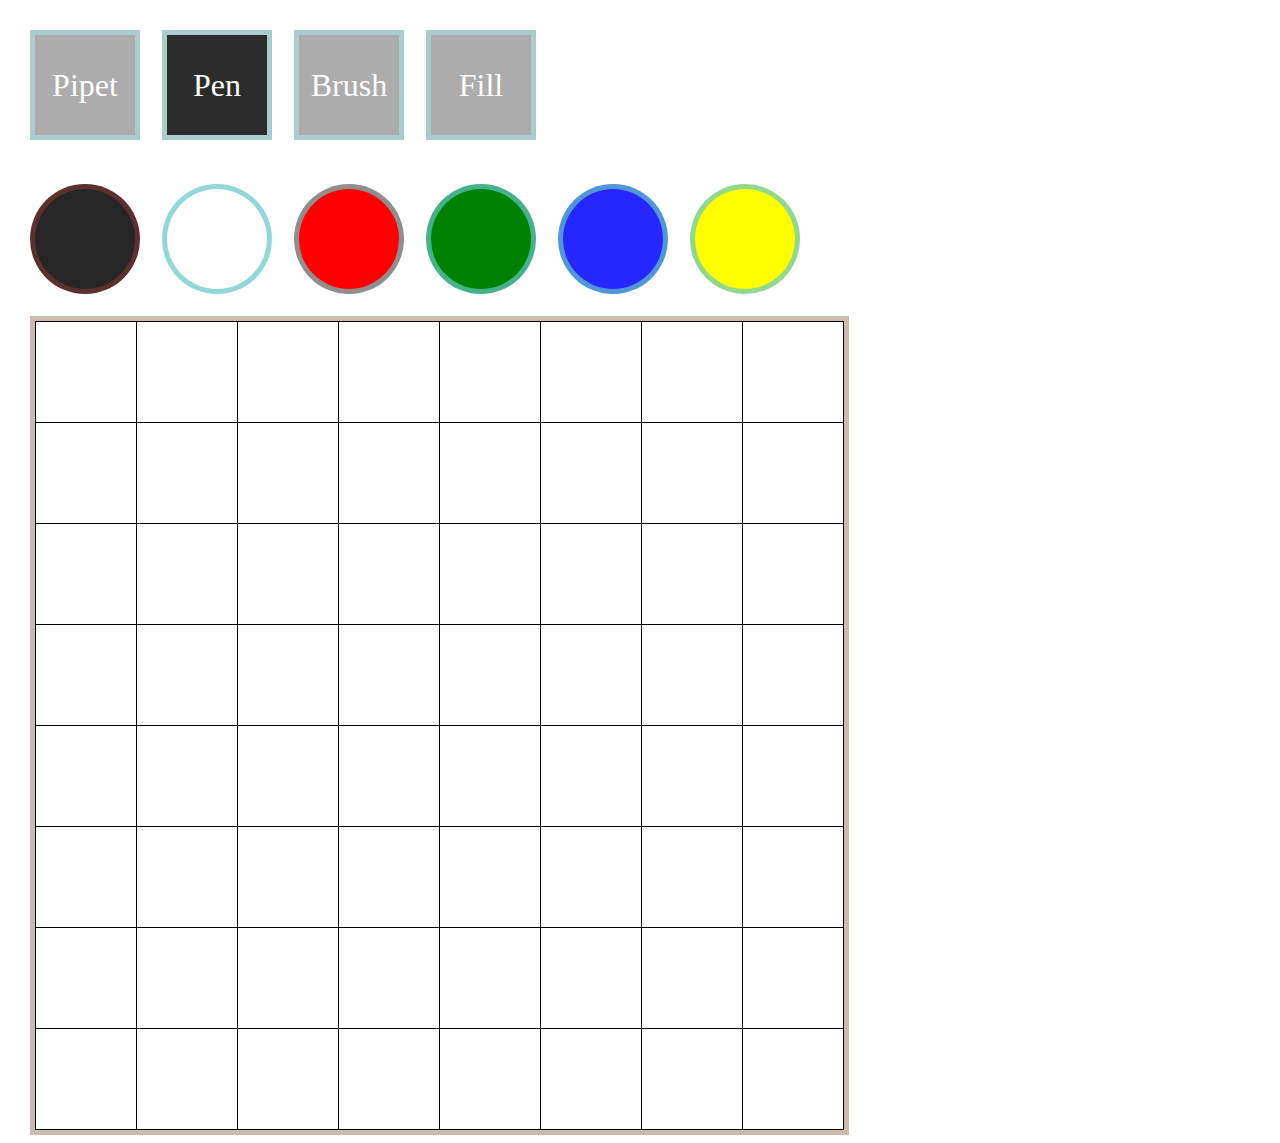
<file: webPaint/v2.0 (small)/index.html>
﻿<!DOCTYPE html>
<html>

<head>
	<title>Web-Paint</title>
	<link rel="stylesheet" href="style.css">
	<script src="script.js"></script>
</head>

<body>
	<div id="tools">
		<div 	class="tool" 
				id="Pipet" 
				onclick="Instrument.Set('Pipet')">Pipet</div>
		<div 	class="toolActive" 
				id="Pen" 
				onclick="Instrument.Set('Pen')">Pen</div>
		<div 	class="tool" 
				id="Brush" 
				onclick="Instrument.Set('Brush')">Brush</div>
		<div 	class="tool" 
				id="Fill" 
				onclick="Instrument.Set('Fill')">Fill</div>
	</div>

	<div id="palitra">
		<div class="colorActive" id="black" onclick="setColor('black')"></div>
		<div class="color" id="white" onclick="setColor('white')"></div>
		<div class="color" id="red" onclick="setColor('red')"></div>
		<div class="color" id="green" onclick="setColor('green')"></div>
		<div class="color" id="blue" onclick="setColor('blue')"></div>
		<div class="color" id="yellow" onclick="setColor('yellow')"></div>
	</div>

	<div id="art">
		<div class="row">
			<div class="pixel" onclick="Touch(this)"></div>	
			<div class="pixel" onclick="Touch(this)"></div>	
			<div class="pixel" onclick="Touch(this)"></div>	
			<div class="pixel" onclick="Touch(this)"></div>	
			<div class="pixel" onclick="Touch(this)"></div>	
			<div class="pixel" onclick="Touch(this)"></div>	
			<div class="pixel" onclick="Touch(this)"></div>	
			<div class="pixel" onclick="Touch(this)"></div>	
		</div>
		<div class="row">
			<div class="pixel" onclick="Touch(this)"></div>	
			<div class="pixel" onclick="Touch(this)"></div>	
			<div class="pixel" onclick="Touch(this)"></div>	
			<div class="pixel" onclick="Touch(this)"></div>	
			<div class="pixel" onclick="Touch(this)"></div>	
			<div class="pixel" onclick="Touch(this)"></div>	
			<div class="pixel" onclick="Touch(this)"></div>	
			<div class="pixel" onclick="Touch(this)"></div>	
		</div>
		<div class="row">
			<div class="pixel" onclick="Touch(this)"></div>	
			<div class="pixel" onclick="Touch(this)"></div>	
			<div class="pixel" onclick="Touch(this)"></div>	
			<div class="pixel" onclick="Touch(this)"></div>	
			<div class="pixel" onclick="Touch(this)"></div>	
			<div class="pixel" onclick="Touch(this)"></div>	
			<div class="pixel" onclick="Touch(this)"></div>	
			<div class="pixel" onclick="Touch(this)"></div>	
		</div>
		<div class="row">
			<div class="pixel" onclick="Touch(this)"></div>	
			<div class="pixel" onclick="Touch(this)"></div>	
			<div class="pixel" onclick="Touch(this)"></div>	
			<div class="pixel" onclick="Touch(this)"></div>	
			<div class="pixel" onclick="Touch(this)"></div>	
			<div class="pixel" onclick="Touch(this)"></div>	
			<div class="pixel" onclick="Touch(this)"></div>	
			<div class="pixel" onclick="Touch(this)"></div>	
		</div>
		<div class="row">
			<div class="pixel" onclick="Touch(this)"></div>	
			<div class="pixel" onclick="Touch(this)"></div>	
			<div class="pixel" onclick="Touch(this)"></div>	
			<div class="pixel" onclick="Touch(this)"></div>	
			<div class="pixel" onclick="Touch(this)"></div>	
			<div class="pixel" onclick="Touch(this)"></div>	
			<div class="pixel" onclick="Touch(this)"></div>	
			<div class="pixel" onclick="Touch(this)"></div>	
		</div>
		<div class="row">
			<div class="pixel" onclick="Touch(this)"></div>	
			<div class="pixel" onclick="Touch(this)"></div>	
			<div class="pixel" onclick="Touch(this)"></div>	
			<div class="pixel" onclick="Touch(this)"></div>	
			<div class="pixel" onclick="Touch(this)"></div>	
			<div class="pixel" onclick="Touch(this)"></div>	
			<div class="pixel" onclick="Touch(this)"></div>	
			<div class="pixel" onclick="Touch(this)"></div>	
		</div>
		<div class="row">
			<div class="pixel" onclick="Touch(this)"></div>	
			<div class="pixel" onclick="Touch(this)"></div>	
			<div class="pixel" onclick="Touch(this)"></div>	
			<div class="pixel" onclick="Touch(this)"></div>	
			<div class="pixel" onclick="Touch(this)"></div>	
			<div class="pixel" onclick="Touch(this)"></div>	
			<div class="pixel" onclick="Touch(this)"></div>	
			<div class="pixel" onclick="Touch(this)"></div>	
		</div>
		<div class="row">
			<div class="pixel" onclick="Touch(this)"></div>	
			<div class="pixel" onclick="Touch(this)"></div>	
			<div class="pixel" onclick="Touch(this)"></div>	
			<div class="pixel" onclick="Touch(this)"></div>	
			<div class="pixel" onclick="Touch(this)"></div>	
			<div class="pixel" onclick="Touch(this)"></div>	
			<div class="pixel" onclick="Touch(this)"></div>	
			<div class="pixel" onclick="Touch(this)"></div>	
		</div>
	</div>

</body>

</html>
</file>
<file: webPaint/v1.0 (expanded)/style.css>
body {
	width: 80%;
	background-color: rgba(25, 35, 55, 0.9);
	margin: 0% 10% 0% 10%;
}

#art {
	margin: 20px;
	display: table;
	border-spacing: 1px;
	background-color: black;
	border: 5px solid black;
}

.row {
	display: table-row;
}

.pixel {
	display: table-cell;
	background-color: white;
	width: 50px;
	height: 50px;
}

.Active {
	margin-left: 30px;
	width: 90px;
	height: 60px;
	background-color: #909;
	border: 5px dotted #fab;
	font-size: 20px;
	font-weight: bold;
	color: #fff;
	border-radius: 28px;
}

.notActive {
	margin-left: 30px;
	width: 90px;
	height: 60px;
	background-color: #202;
	border: 5px dotted #fab;
	font-size: 20px;
	font-weight: bold;
	color: #fff;
	border-radius: 28px;
}

.color {
	border: 5px dotted black;
	border-radius: 50%;
	width: 40px;
	height: 40px;
	display: table-cell;
}

#usingColor {
	border: 5px dotted #fab;
	border-radius: 50%;
	width: 40px;
	height: 40px;
	display: table-cell;
}

#usingInstrument {
	width: 70px;
	height: 40px;
	border: 5px dotted #fab;
	background-color: #909;
	border-radius: 35px;
	display: table-cell;
	font-size: 20px;
	font-weight: bold;
	color: #fff;
	text-align: center;
	vertical-align: middle;
}

h1 {
	display: table-cell;
}

#palitra {
	border-spacing: 10px;
	display: table-cell;
	padding-left: 110px;
}
#instruments {
	border-spacing: 10px;
	display: table-cell;
}

#indicators {
	margin-left: 20px;
	display: table;
	border-spacing: 20px;
}

.i-col {
	display: table-column;
	width: 100%;
}

.i-row {
	display: table-row;
	width: 100%;
}

#d1	{
	width: 55%;
	display: table-cell;
	border: 3px solid #fab;
	color: #cba;
	background-color: rgba(0,0,0, 0.97);
	padding-left: 60px;
}

#d2 {
	width: 35%;
	display: table-cell;
	border: 3px solid #fab;
	color: #cba;
	background-color: rgba(0,0,0, 0.97);
	padding-right: 37px;
}

#d0 {
	width: 100%;
	margin: 20px;
	display: table;
}

#d.row {
	width: 100%;
	display: table-row;
}
</file>
<file: webPaint/v2.0 (small)/style.css>
#art {
	display: table;
	background-color: black;
	border-spacing: 1px;
	border: 5px solid #cba;
	margin-left: 22px;
}

	.row {
		display: table-row;
	}

		.pixel {
			display: table-cell;
			width: 100px;
			height: 100px;
			background-color: white;
		}

#palitra {
	display: table;
	border-spacing: 22px;
}

	.colorActive {
		width: 100px;
		height: 100px;
		border: 5px solid rgba(100, 50, 50, 0.9);
		border-radius: 50%;
		display: table-cell; 	 
	}
	.color {
		width: 100px;
		height: 100px;
		border: 5px solid rgba(100, 200, 200, 0.7);
		border-radius: 50%;
		display: table-cell;
	}

		#black {
			background-color: rgba(0, 0, 0, 0.85); 
		}
		#white{
			background-color: white;
		}
		#red{
			background-color: red;
		}
		#green{
			background-color: green;
		}
		#blue{
			background-color: rgba(0, 0, 255, 0.85);
		}
		#yellow{
			background-color: yellow;
		}

#tools {
	display: table;
	border-spacing: 22px;
}

	.toolActive {
		display: table-cell;
		width: 100px;
		height: 100px;
		border: 5px solid #acc;
		background-color: #2c2c2c;
		text-align: center;
		vertical-align: middle;
		color: #fff;
		font-size: 32px;
	}
	.tool {
		display: table-cell;
		width: 100px;
		height: 100px;
		border: 5px solid #acc;
		background-color: #acacac;
		text-align: center;
		vertical-align: middle;
		color: #fff;
		font-size: 32px;
	}
</file>
